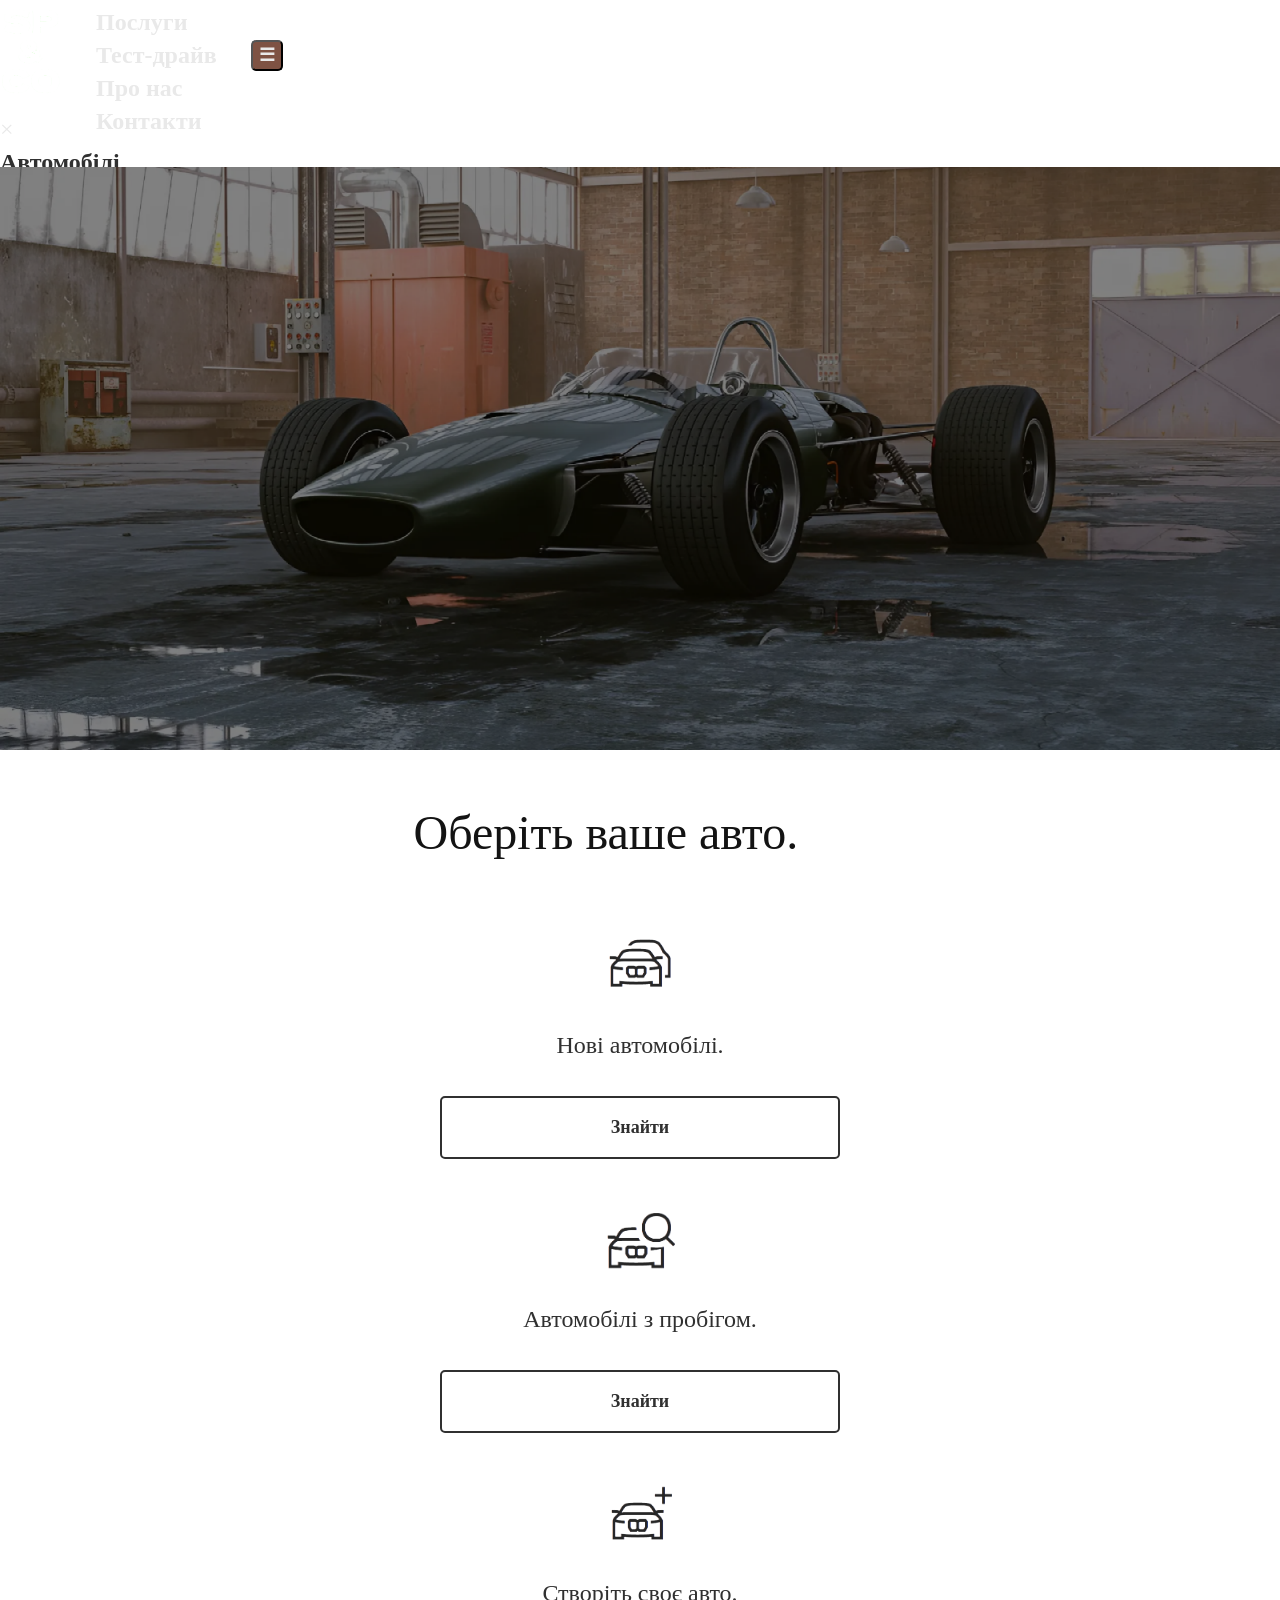
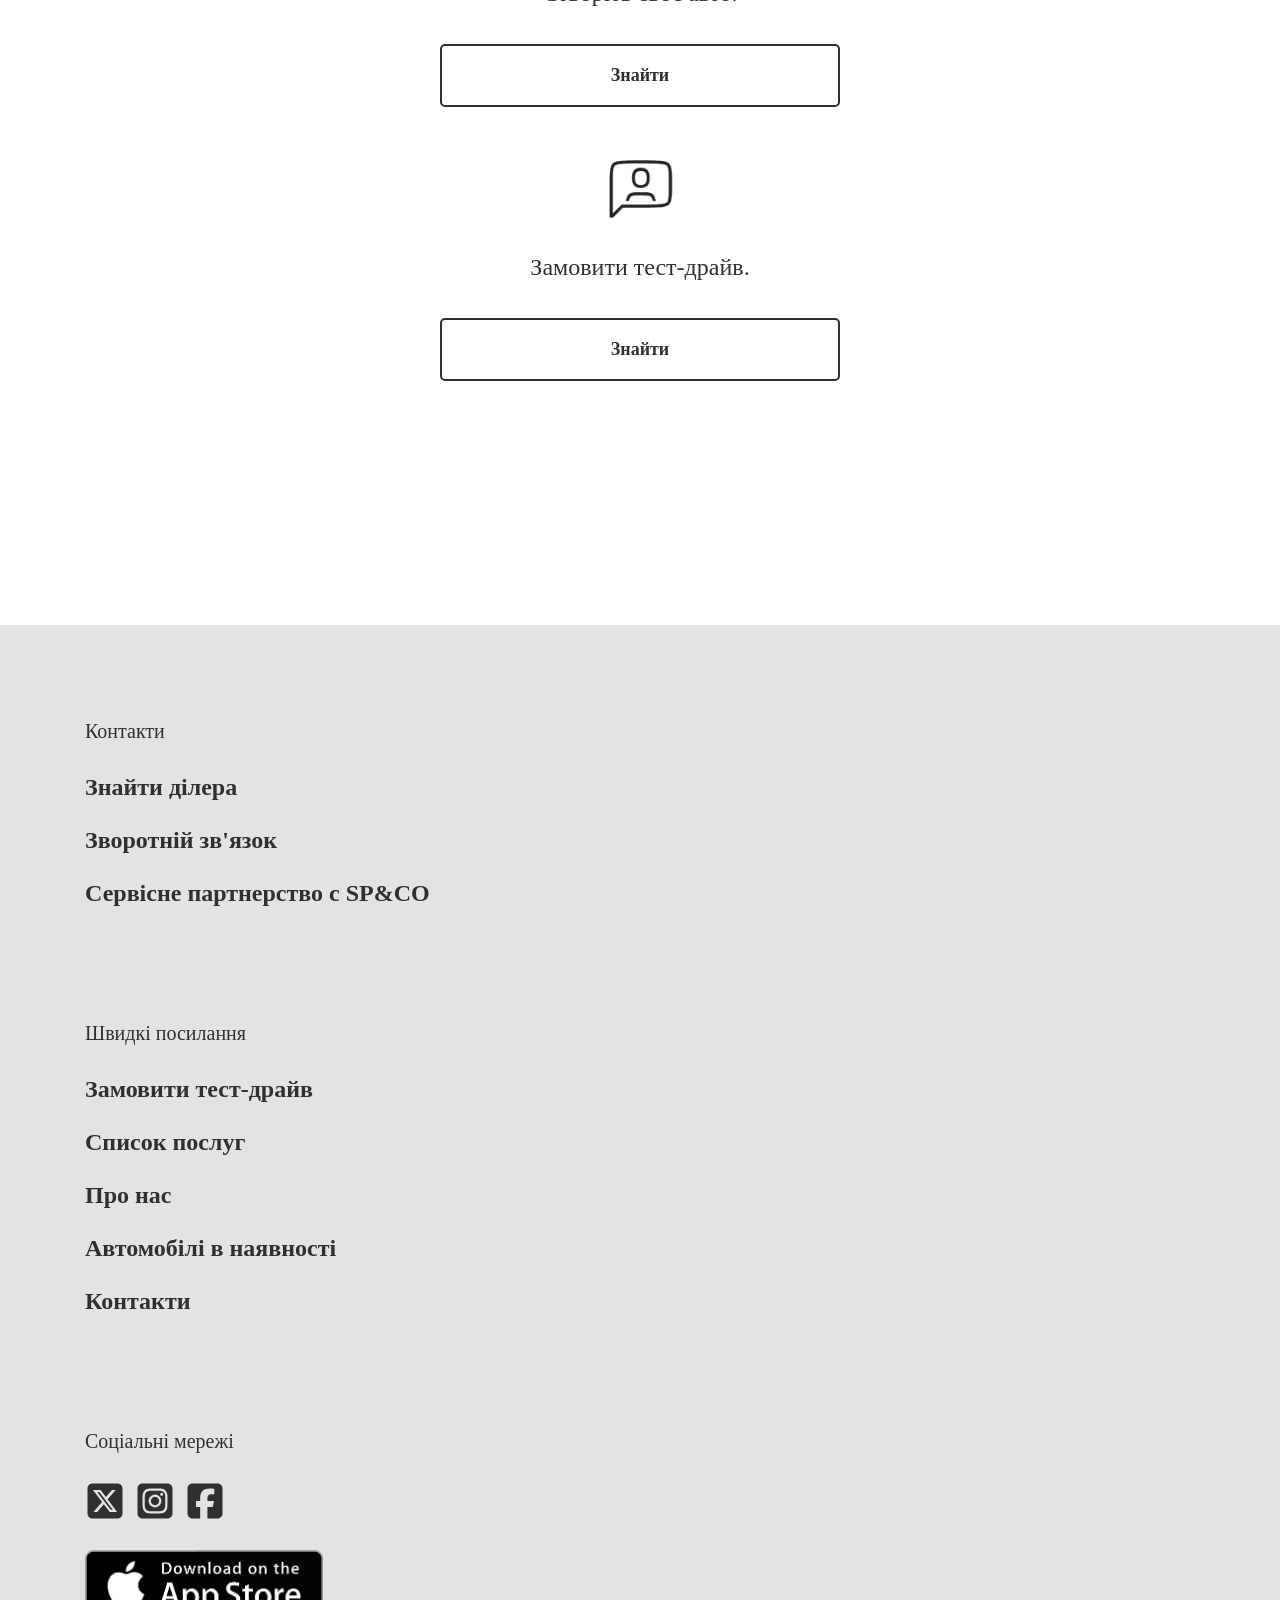
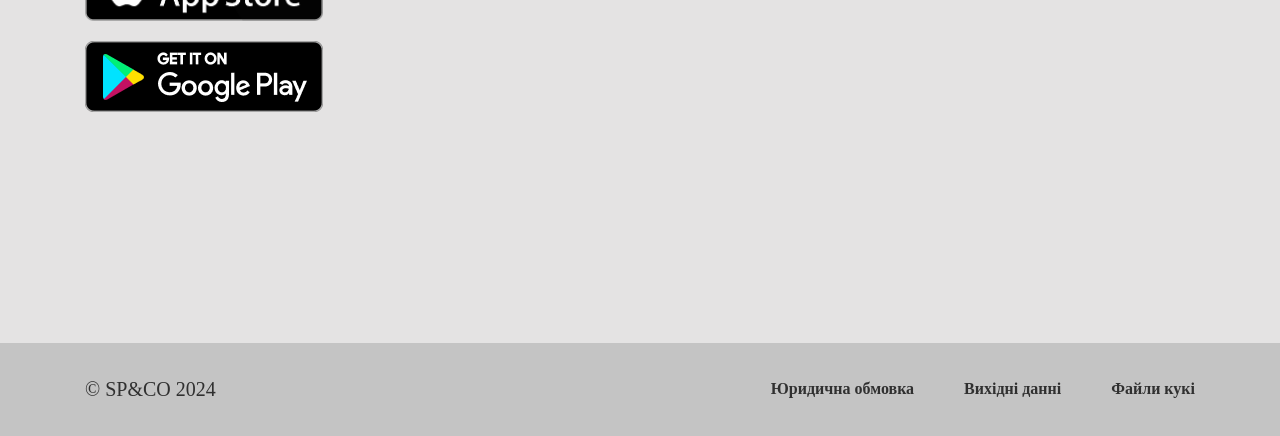
<file: index.html>
<!DOCTYPE html>
<html lang="uk">
<head>
  <meta charset="UTF-8">
  <meta name="viewport" content="width=device-width, initial-scale=1.0">
  <title>SP&CO</title>
  <link rel="stylesheet" href="scss/style.css">
  <link rel="stylesheet" href="scss/index.css">
  <link rel="stylesheet" href="scss/header.css">
  <link rel="stylesheet" href="scss/footer.css">
  <script src="js/modalWindow.js"></script>
</head>
<body>
<header class="header">
  <div class="header__list">
    <a href="http://localhost:63342/sp&co-website/index.html?_ijt=hcjg5e6s2tkf950otnafm5t503&_ij_reload=RELOAD_ON_SAVE">
      <img class="header__list-logo" src="img/white%20logo.png" alt="white%20logo.png">
    </a>
    <nav class="header__list-nav">
      <a class="header__list-item" href="auto.html">Автомобілі</a>
      <a class="header__list-item" href="services.html">Послуги</a>
      <a class="header__list-item" href="test-drive.html">Тест-драйв</a>
      <a class="header__list-item" href="about.html">Про нас</a>
      <a class="header__list-item" href="contacts.html">Контакти</a>
    </nav>
    <button class="header__list-menu" onclick="toggleMenu()">&#9776;</button>
  </div>
</header>
<div id="modal" class="header__modal">
  <div class="header__modal-content"><span class="header__modal-close" onclick="toggleMenu()">&times;</span>
    <a class="header__list-item" style="color: rgb(48, 48, 48);" href="auto.html">Автомобілі</a>
    <a class="header__list-item" style="color: rgb(48, 48, 48);" href="services.html">Послуги</a>
    <a class="header__list-item" style="color: rgb(48, 48, 48);" href="test-drive.html">Тест-драйв</a>
    <a class="header__list-item" style="color: rgb(48, 48, 48);" href="about.html">Про нас</a>
    <a class="header__list-item" style="color: rgb(48, 48, 48);" href="contacts.html">Контакти</a>
  </div>
</div>

<div class="index">
  <div class="index__banner">
    <img src="img/banner.png" alt="banner.png">
    <div class="index__banner-text">
      <div class="index__banner-text_header">
        ВПЕВНЕНІСТЬ У КОЖНОМУ КІЛОМЕТРІ.
      </div>
      <div class="index__banner-text_description">
        Дизельні гоночні автомобілі за спеціальною ціною від 2 965 000 грн.*
      </div>
      <a class="index__banner-text_button" href="/">
        <div class="index__banner-text_button-text">
          Дізнатися більше
        </div>
      </a>
    </div>
  </div>
  <div class="index__autoLinks">
    <div class="index__autoLinks-header">
      Оберіть ваше авто.
    </div>
    <div class="index__autoLinks-list">
      <div class="index__autoLinks-card">
        <div class="index__autoLinks-card_img">
          <img src="img/auto1.png" alt="auto1.png">
        </div>
        <div class="index__autoLinks-card_header">
          Нові автомобілі.
        </div>
        <a class="index__autoLinks-card_button" href="auto.html">
          <div class="index__autoLinks-card_button-text">
            Знайти
          </div>
        </a>
      </div>
      <div class="index__autoLinks-card">
        <div class="index__autoLinks-card_img">
          <img src="img/auto2.png" alt="auto2.png">
        </div>
        <div class="index__autoLinks-card_header">
          Автомобілі з пробігом.
        </div>
        <a class="index__autoLinks-card_button" href="auto.html">
          <div class="index__autoLinks-card_button-text">
            Знайти
          </div>
        </a>
      </div>
      <div class="index__autoLinks-card">
        <div class="index__autoLinks-card_img">
          <img src="img/auto3.png" alt="auto3.png">
        </div>
        <div class="index__autoLinks-card_header">
          Створіть своє авто.
        </div>
        <a class="index__autoLinks-card_button" href="auto.html">
          <div class="index__autoLinks-card_button-text">
            Знайти
          </div>
        </a>
      </div>
      <div class="index__autoLinks-card">
        <div class="index__autoLinks-card_img">
          <img src="img/auto4.png" alt="auto4.png">
        </div>
        <div class="index__autoLinks-card_header">
          Замовити тест-драйв.
        </div>
        <a class="index__autoLinks-card_button" href="test-drive.html">
          <div class="index__autoLinks-card_button-text">
            Знайти
          </div>
        </a>
      </div>
    </div>
  </div>
  <div class="index__description">
    *Обмежена пропозиція, деталі уточнюйте у менеджерів автосалону.
  </div>
</div>

<footer class="footer">
  <div class="footer__head">
    <div class="footer__head-list">
      <div class="footer__head-item">
        <div class="footer__head-item_header">
          Контакти
        </div>
        <a class="footer__head-item_link" href="contacts.html">
          Знайти ділера
        </a>
        <a class="footer__head-item_link" href="contacts.html">
          Зворотній зв'язок
        </a>
        <a class="footer__head-item_link" href="contacts.html">
          Сервісне партнерство с SP&CO
        </a>
      </div>
      <div class="footer__head-item">
        <div class="footer__head-item_header">
          Швидкі посилання
        </div>
        <a class="footer__head-item_link" href="test-drive.html">
          Замовити тест-драйв
        </a>
        <a class="footer__head-item_link" href="services.html">
          Список послуг
        </a>
        <a class="footer__head-item_link" href="about.html">
          Про нас
        </a>
        <a class="footer__head-item_link" href="auto.html">
          Автомобілі в наявності
        </a>
        <a class="footer__head-item_link" href="contacts.html">
          Контакти
        </a>
      </div>
      <div class="footer__head-item">
        <div class="footer__head-item_header">
          Соціальні мережі
        </div>
        <div class="footer__head-item_link">
          <a href="https://twitter.com/" target="_blank">
            <img class="footer__head-item_link-mini" src="img/twitter.svg" alt="twitter.svg">
          </a>
          <a href="https://instagram.com/" target="_blank">
            <img class="footer__head-item_link-mini" src="img/instagram.svg" alt="instagram.svg">
          </a>
          <a href="https://facebook.com/" target="_blank">
            <img class="footer__head-item_link-mini" src="img/facebook.svg" alt="facebook.svg">
          </a>
        </div>
        <a class="footer__head-item_link" href="http://localhost:63342/sp&co-website/index.html?_ijt=hcjg5e6s2tkf950otnafm5t503&_ij_reload=RELOAD_ON_SAVE">
          <img class="footer__head-item_link-badge" src="img/app-store.png" alt="app-store.png">
        </a>
        <a class="footer__head-item_link" href="http://localhost:63342/sp&co-website/index.html?_ijt=hcjg5e6s2tkf950otnafm5t503&_ij_reload=RELOAD_ON_SAVE">
          <img class="footer__head-item_link-badge" src="img/google-play.png" alt="google-play.png">
        </a>
      </div>
    </div>
  </div>
  <div class="footer__bot">
    <div class="footer__bot-list">
      <div class="footer__bot-list-info">
        © SP&CO 2024
      </div>
    </div>
    <div class="footer__bot-list">
      <a class="footer__bot-list-item" href="http://localhost:63342/sp&co-website/index.html?_ijt=hcjg5e6s2tkf950otnafm5t503&_ij_reload=RELOAD_ON_SAVE">
        Юридична обмовка
      </a>
      <a class="footer__bot-list-item" href="http://localhost:63342/sp&co-website/index.html?_ijt=hcjg5e6s2tkf950otnafm5t503&_ij_reload=RELOAD_ON_SAVE">
        Вихідні данні
      </a>
      <a class="footer__bot-list-item" href="http://localhost:63342/sp&co-website/index.html?_ijt=hcjg5e6s2tkf950otnafm5t503&_ij_reload=RELOAD_ON_SAVE">
        Файли кукі
      </a>
    </div>
  </div>
</footer>
</body>
</html>
</file>
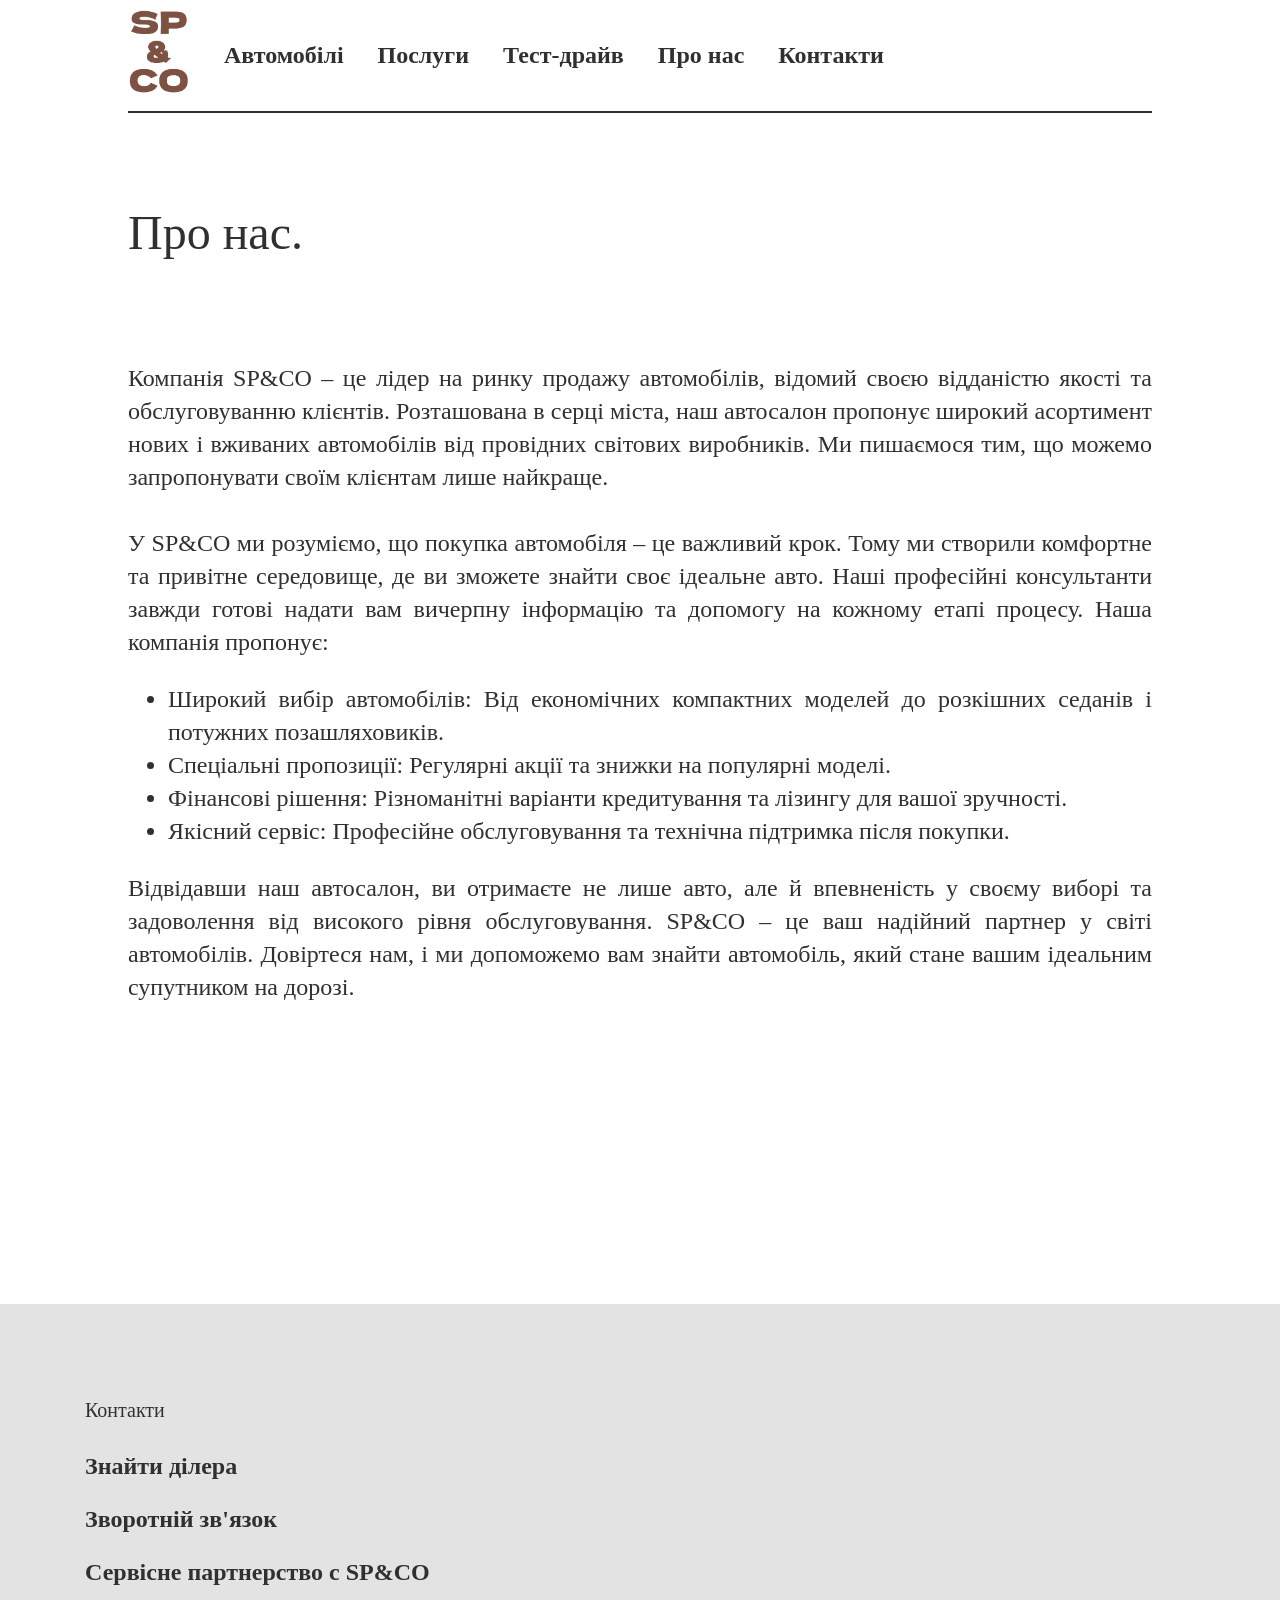
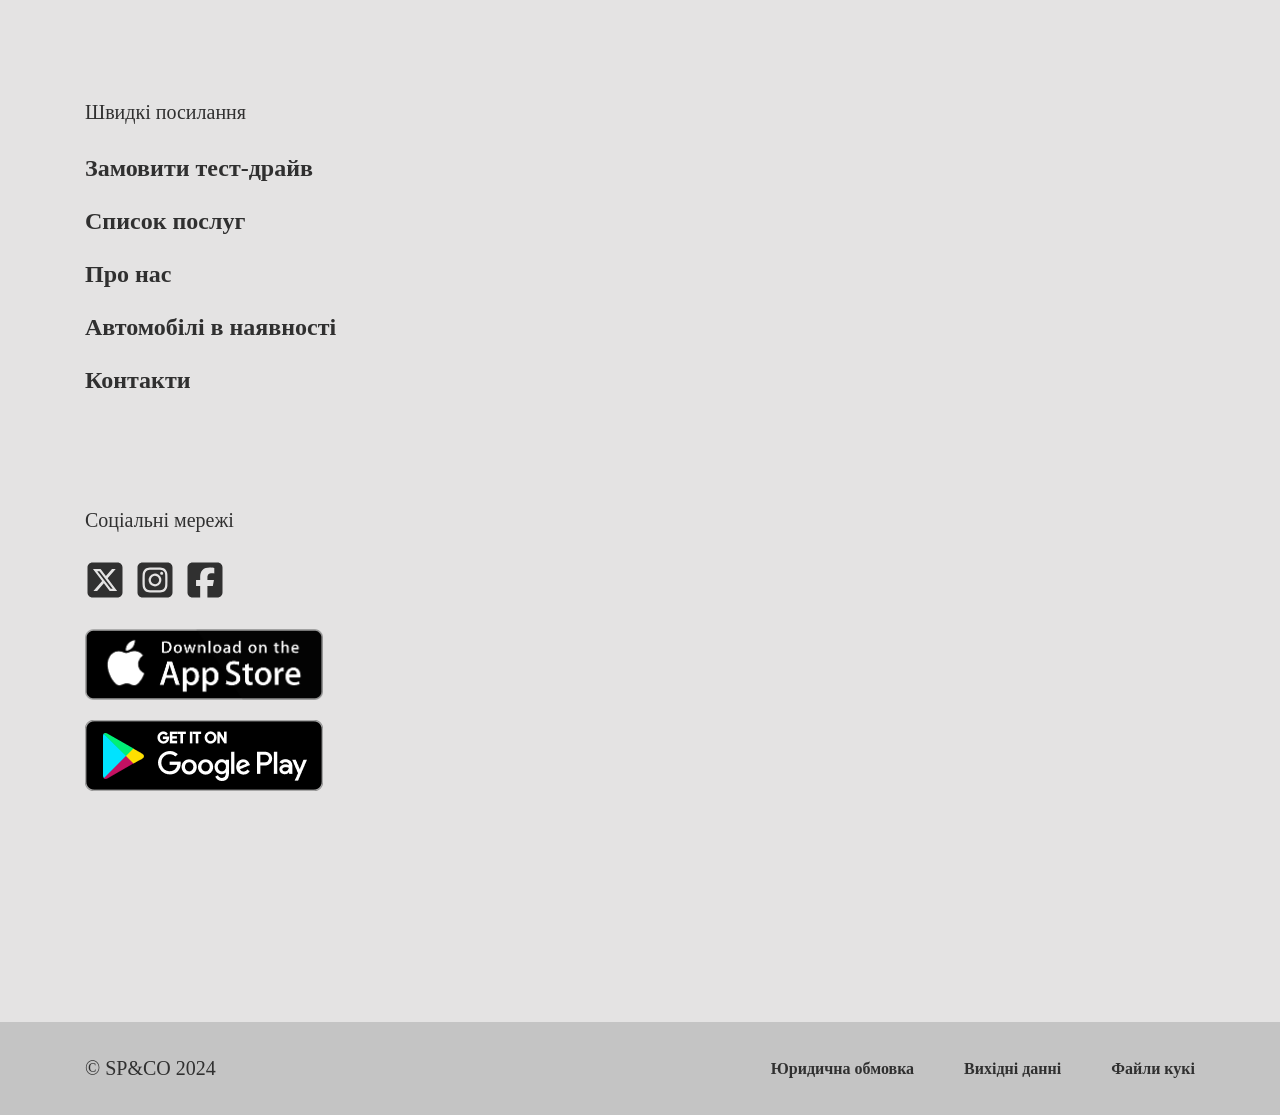
<file: about.html>
<!DOCTYPE html>
<html lang="uk">
<head>
  <meta charset="UTF-8">
  <meta name="viewport" content="width=device-width, initial-scale=1.0">
  <title>SP&CO</title>
  <link rel="stylesheet" href="scss/style.css">
  <link rel="stylesheet" href="scss/about.css">
  <link rel="stylesheet" href="scss/header-black.css">
  <link rel="stylesheet" href="scss/footer.css">
  <script src="js/modalWindow.js"></script>
</head>
<body>
<header class="header">
  <div class="header__list">
    <a href="http://localhost:63342/sp&co-website/index.html?_ijt=hcjg5e6s2tkf950otnafm5t503&_ij_reload=RELOAD_ON_SAVE">
      <img class="header__list-logo" src="img/default%20logo.png" alt="default%20logo.png">
    </a>
    <nav class="header__list-nav">
      <a class="header__list-item" href="auto.html">Автомобілі</a>
      <a class="header__list-item" href="services.html">Послуги</a>
      <a class="header__list-item" href="test-drive.html">Тест-драйв</a>
      <a class="header__list-item" href="about.html">Про нас</a>
      <a class="header__list-item" href="contacts.html">Контакти</a>
    </nav>
    <button class="header__list-menu" onclick="toggleMenu()">&#9776;</button>
  </div>
</header>
<div id="modal" class="header__modal">
  <div class="header__modal-content"><span class="header__modal-close" onclick="toggleMenu()">&times;</span>
    <a class="header__list-item" href="auto.html">Автомобілі</a>
    <a class="header__list-item" href="services.html">Послуги</a>
    <a class="header__list-item" href="test-drive.html">Тест-драйв</a>
    <a class="header__list-item" href="about.html">Про нас</a>
    <a class="header__list-item" href="contacts.html">Контакти</a>
  </div>
</div>

<div class="about">
  <div class="about__header">
    Про нас.
  </div>
  <div class="about__text">
    Компанія SP&CO – це лідер на ринку продажу автомобілів, відомий своєю відданістю якості та обслуговуванню клієнтів. Розташована в серці міста, наш автосалон пропонує широкий асортимент нових і вживаних автомобілів від провідних світових виробників. Ми пишаємося тим, що можемо запропонувати своїм клієнтам лише найкраще.

    <br><br>У SP&CO ми розуміємо, що покупка автомобіля – це важливий крок. Тому ми створили комфортне та привітне середовище, де ви зможете знайти своє ідеальне авто. Наші професійні консультанти завжди готові надати вам вичерпну інформацію та допомогу на кожному етапі процесу.

    Наша компанія пропонує:
    <ul>
      <li>Широкий вибір автомобілів: Від економічних компактних моделей до розкішних седанів і потужних позашляховиків.</li>
      <li>Спеціальні пропозиції: Регулярні акції та знижки на популярні моделі.</li>
      <li>Фінансові рішення: Різноманітні варіанти кредитування та лізингу для вашої зручності.</li>
      <li>Якісний сервіс: Професійне обслуговування та технічна підтримка після покупки.</li>
    </ul>

    Відвідавши наш автосалон, ви отримаєте не лише авто, але й впевненість у своєму виборі та задоволення від високого рівня обслуговування. SP&CO – це ваш надійний партнер у світі автомобілів. Довіртеся нам, і ми допоможемо вам знайти автомобіль, який стане вашим ідеальним супутником на дорозі.
  </div>
</div>

<footer class="footer">
  <div class="footer__head">
    <div class="footer__head-list">
      <div class="footer__head-item">
        <div class="footer__head-item_header">
          Контакти
        </div>
        <a class="footer__head-item_link" href="contacts.html">
          Знайти ділера
        </a>
        <a class="footer__head-item_link" href="contacts.html">
          Зворотній зв'язок
        </a>
        <a class="footer__head-item_link" href="contacts.html">
          Сервісне партнерство с SP&CO
        </a>
      </div>
      <div class="footer__head-item">
        <div class="footer__head-item_header">
          Швидкі посилання
        </div>
        <a class="footer__head-item_link" href="test-drive.html">
          Замовити тест-драйв
        </a>
        <a class="footer__head-item_link" href="services.html">
          Список послуг
        </a>
        <a class="footer__head-item_link" href="about.html">
          Про нас
        </a>
        <a class="footer__head-item_link" href="auto.html">
          Автомобілі в наявності
        </a>
        <a class="footer__head-item_link" href="contacts.html">
          Контакти
        </a>
      </div>
      <div class="footer__head-item">
        <div class="footer__head-item_header">
          Соціальні мережі
        </div>
        <div class="footer__head-item_link">
          <a href="https://twitter.com/" target="_blank">
            <img class="footer__head-item_link-mini" src="img/twitter.svg" alt="twitter.svg">
          </a>
          <a href="https://instagram.com/" target="_blank">
            <img class="footer__head-item_link-mini" src="img/instagram.svg" alt="instagram.svg">
          </a>
          <a href="https://facebook.com/" target="_blank">
            <img class="footer__head-item_link-mini" src="img/facebook.svg" alt="facebook.svg">
          </a>
        </div>
        <a class="footer__head-item_link"
           href="http://localhost:63342/sp&co-website/index.html?_ijt=hcjg5e6s2tkf950otnafm5t503&_ij_reload=RELOAD_ON_SAVE">
          <img class="footer__head-item_link-badge" src="img/app-store.png" alt="app-store.png">
        </a>
        <a class="footer__head-item_link"
           href="http://localhost:63342/sp&co-website/index.html?_ijt=hcjg5e6s2tkf950otnafm5t503&_ij_reload=RELOAD_ON_SAVE">
          <img class="footer__head-item_link-badge" src="img/google-play.png" alt="google-play.png">
        </a>
      </div>
    </div>
  </div>
  <div class="footer__bot">
    <div class="footer__bot-list">
      <div class="footer__bot-list-info">
        © SP&CO 2024
      </div>
    </div>
    <div class="footer__bot-list">
      <a class="footer__bot-list-item"
         href="http://localhost:63342/sp&co-website/index.html?_ijt=hcjg5e6s2tkf950otnafm5t503&_ij_reload=RELOAD_ON_SAVE">
        Юридична обмовка
      </a>
      <a class="footer__bot-list-item"
         href="http://localhost:63342/sp&co-website/index.html?_ijt=hcjg5e6s2tkf950otnafm5t503&_ij_reload=RELOAD_ON_SAVE">
        Вихідні данні
      </a>
      <a class="footer__bot-list-item"
         href="http://localhost:63342/sp&co-website/index.html?_ijt=hcjg5e6s2tkf950otnafm5t503&_ij_reload=RELOAD_ON_SAVE">
        Файли кукі
      </a>
    </div>
  </div>
</footer>
</body>
</html>
</file>
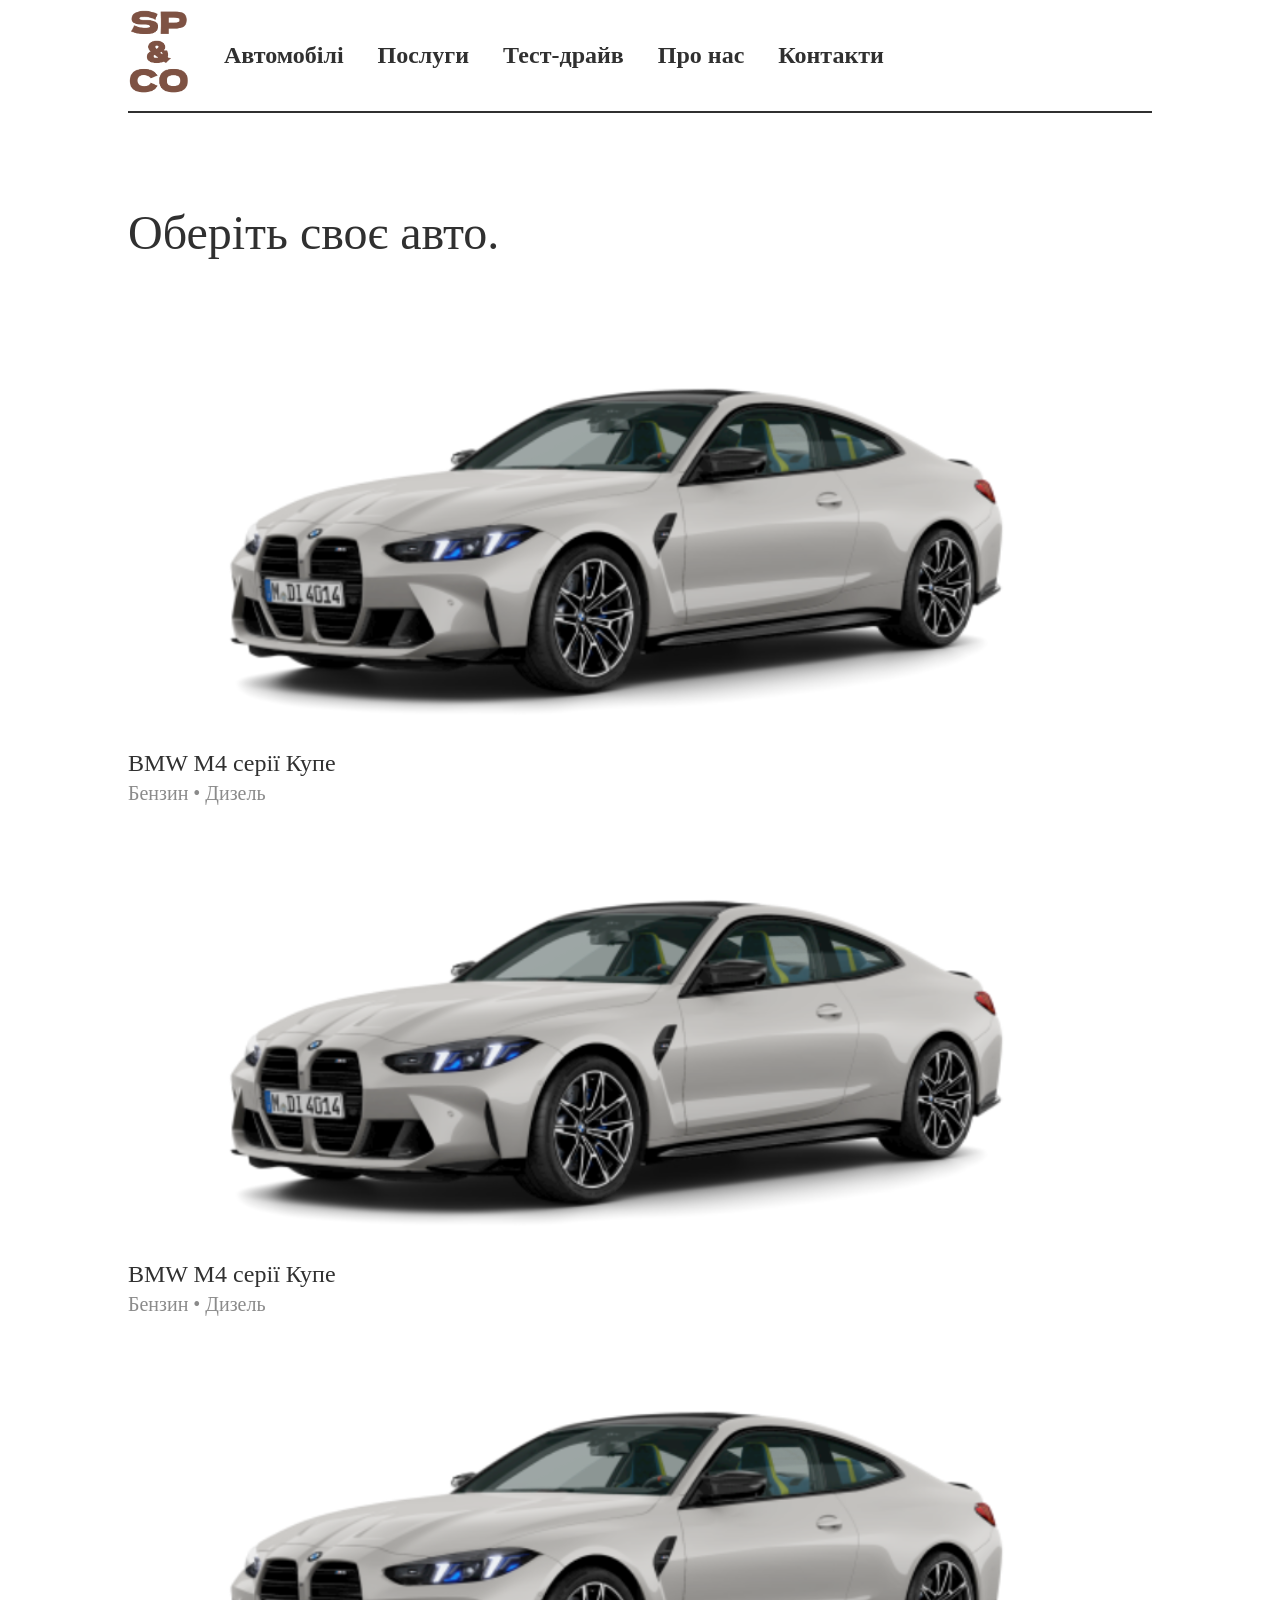
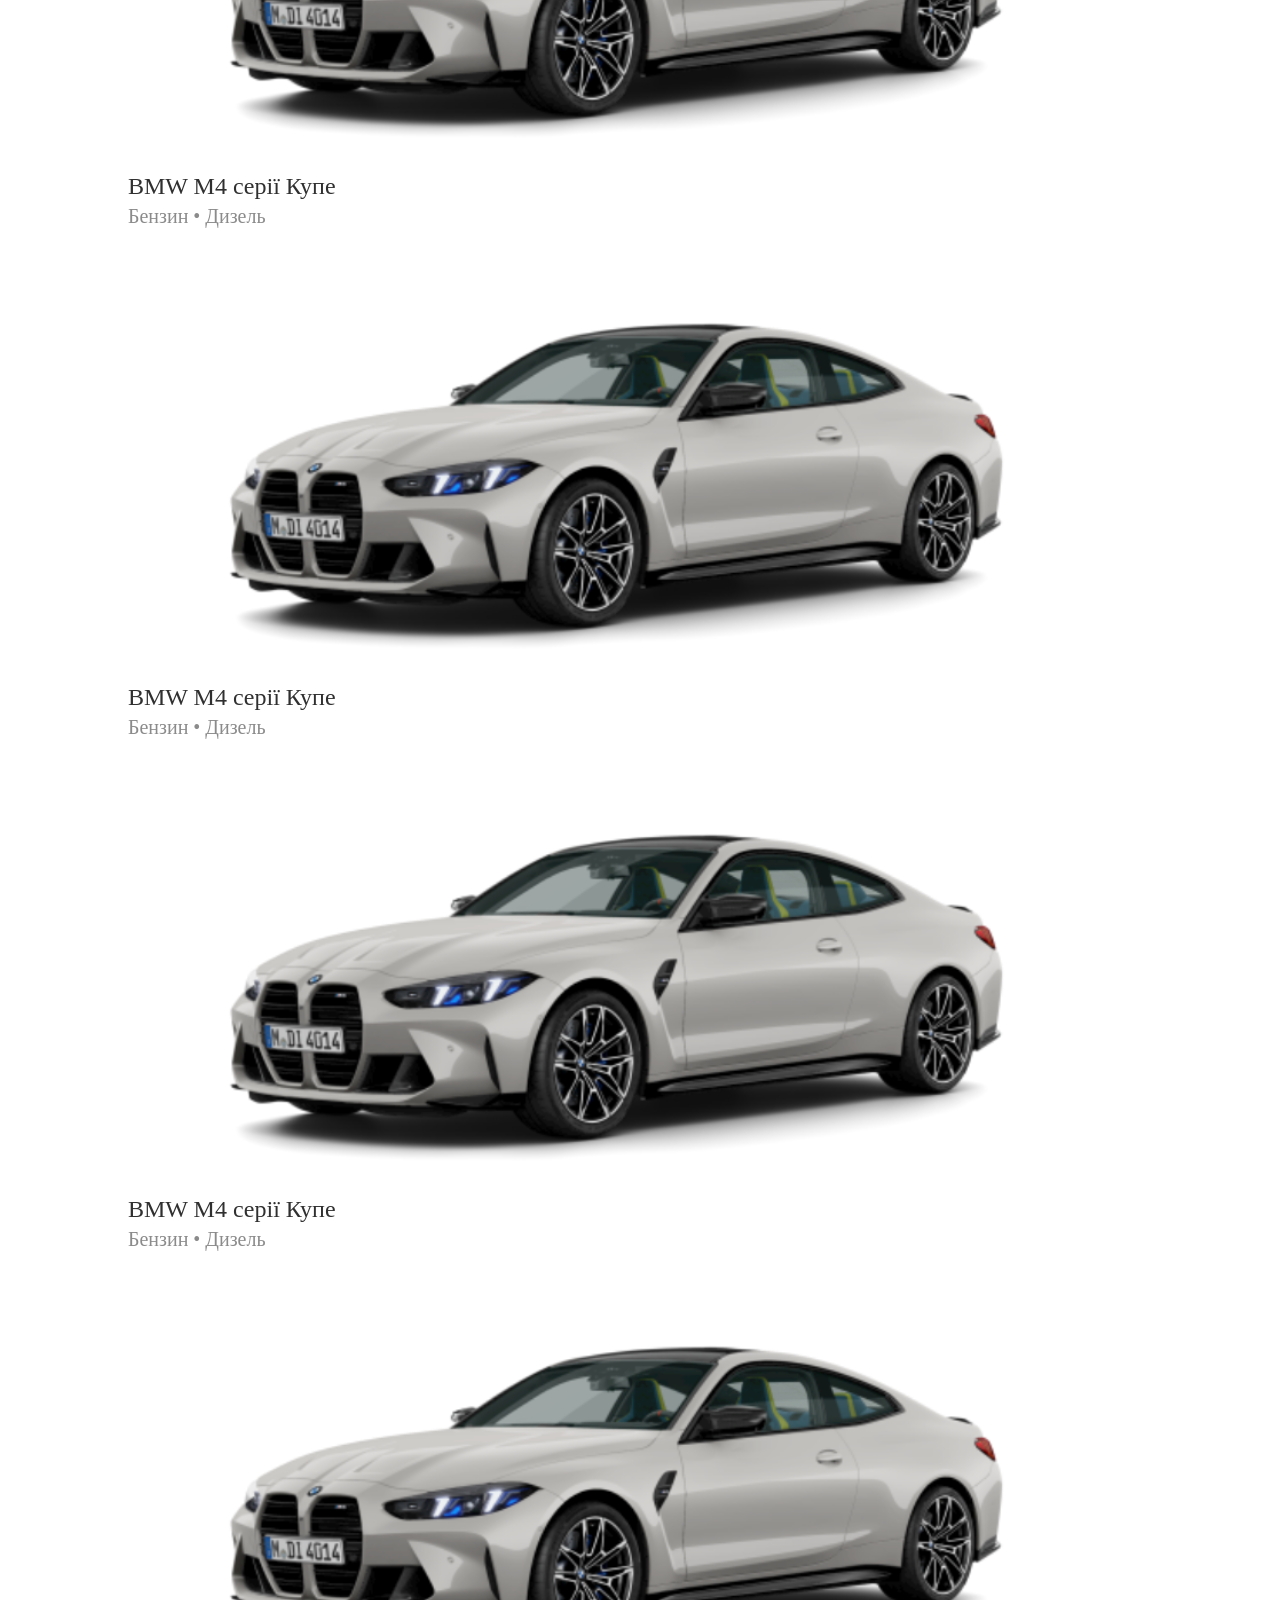
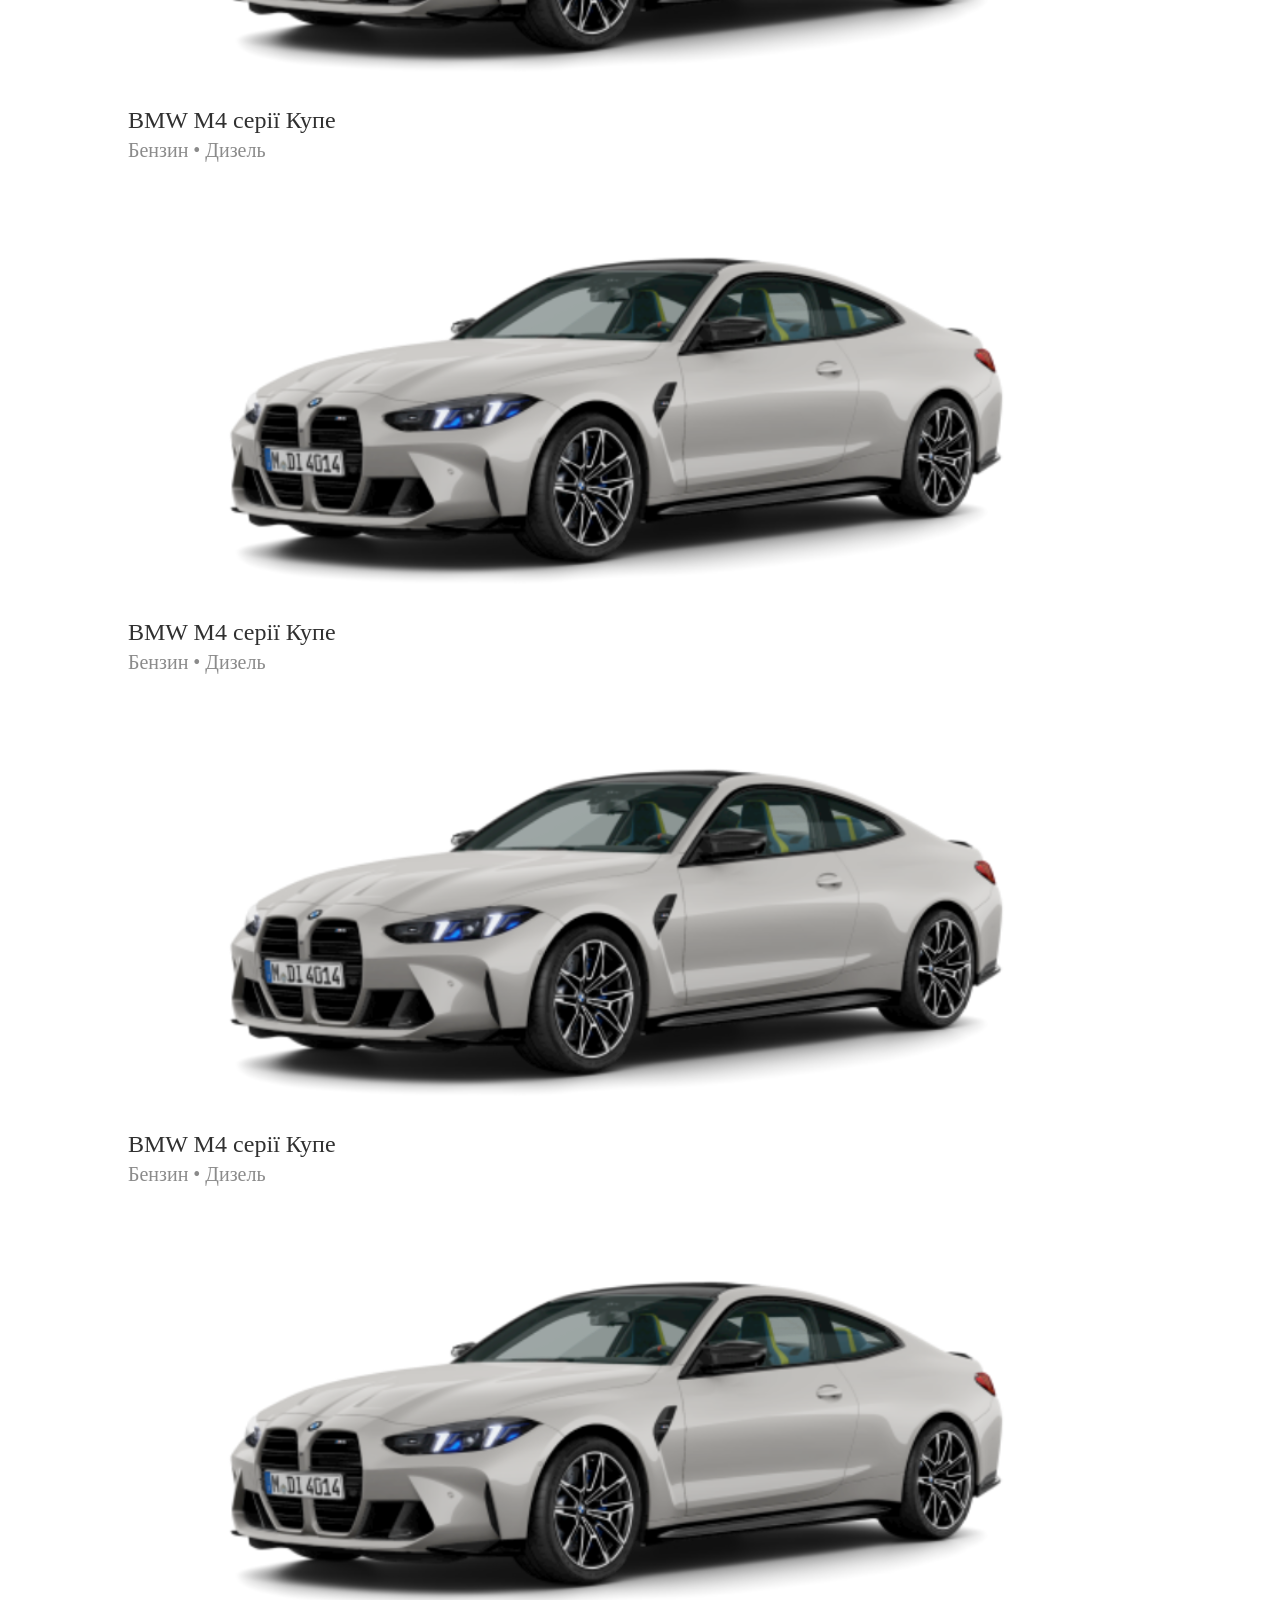
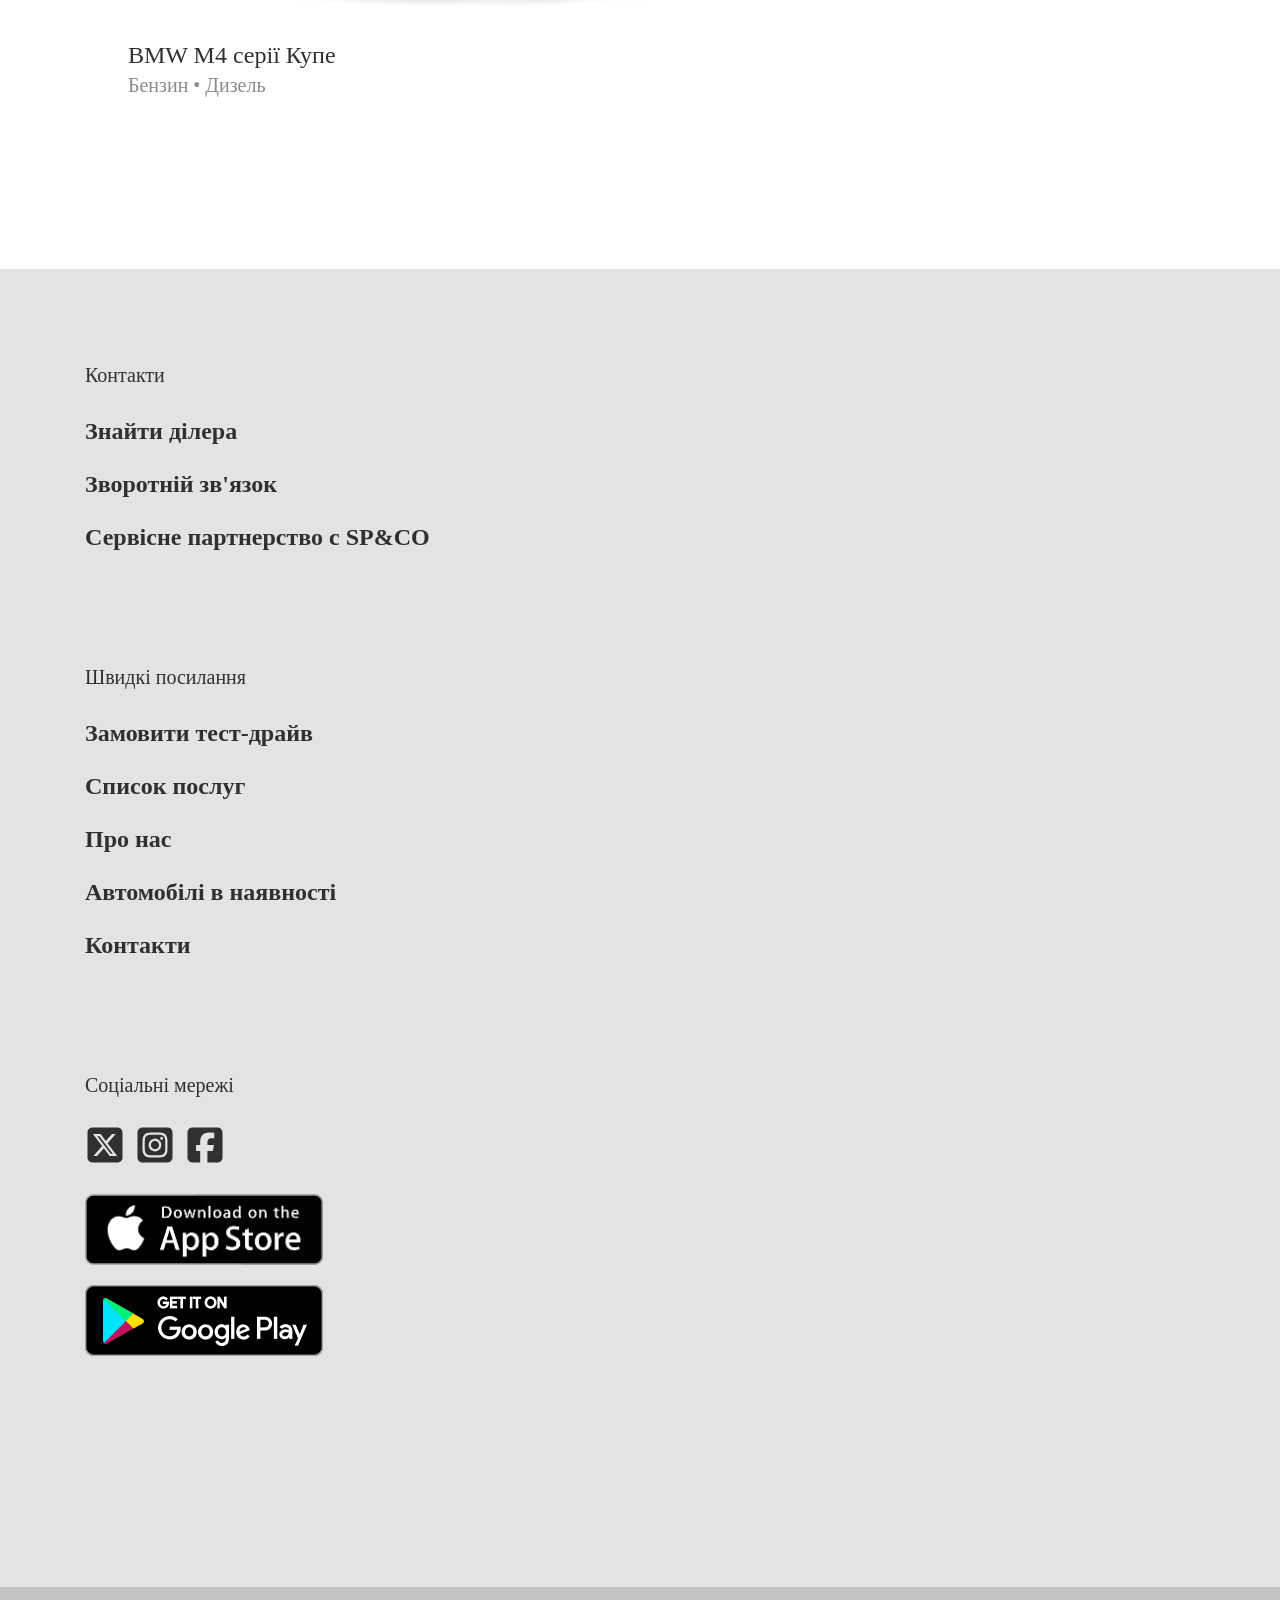
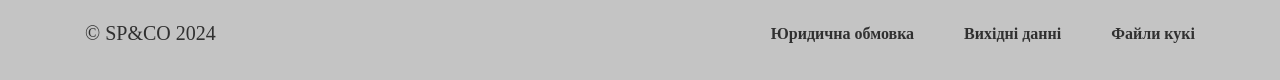
<file: auto.html>
<!DOCTYPE html>
<html lang="uk">
<head>
  <meta charset="UTF-8">
  <meta name="viewport" content="width=device-width, initial-scale=1.0">
  <title>SP&CO</title>
  <link rel="stylesheet" href="scss/style.css">
  <link rel="stylesheet" href="scss/auto.css">
  <link rel="stylesheet" href="scss/header-black.css">
  <link rel="stylesheet" href="scss/footer.css">
  <script src="js/modalWindow.js"></script>
</head>
<body>
<header class="header">
  <div class="header__list">
    <a href="http://localhost:63342/sp&co-website/index.html?_ijt=hcjg5e6s2tkf950otnafm5t503&_ij_reload=RELOAD_ON_SAVE">
      <img class="header__list-logo" src="img/default%20logo.png" alt="default%20logo.png">
    </a>
    <nav class="header__list-nav">
      <a class="header__list-item" href="auto.html">Автомобілі</a>
      <a class="header__list-item" href="services.html">Послуги</a>
      <a class="header__list-item" href="test-drive.html">Тест-драйв</a>
      <a class="header__list-item" href="about.html">Про нас</a>
      <a class="header__list-item" href="contacts.html">Контакти</a>
    </nav>
    <button class="header__list-menu" onclick="toggleMenu()">&#9776;</button>
  </div>
</header>
<div id="modal" class="header__modal">
  <div class="header__modal-content"><span class="header__modal-close" onclick="toggleMenu()">&times;</span>
    <a class="header__list-item" href="auto.html">Автомобілі</a>
    <a class="header__list-item" href="services.html">Послуги</a>
    <a class="header__list-item" href="test-drive.html">Тест-драйв</a>
    <a class="header__list-item" href="about.html">Про нас</a>
    <a class="header__list-item" href="contacts.html">Контакти</a>
  </div>
</div>

<div class="auto">
  <div class="auto__header">
    Оберіть своє авто.
  </div>
  <div class="auto__list">
    <div class="auto__list-item">
      <div class="auto__list-item_img">
        <img src="img/cosySec.png" alt="bmw.png">
      </div>
      <div class="auto__list-item_name">
        BMW M4 серії Купе
      </div>
      <div class="auto__list-item_description">
        Бензин • Дизель
      </div>
    </div>
    <div class="auto__list-item">
      <div class="auto__list-item_img">
        <img src="img/cosySec.png" alt="bmw.png">
      </div>
      <div class="auto__list-item_name">
        BMW M4 серії Купе
      </div>
      <div class="auto__list-item_description">
        Бензин • Дизель
      </div>
    </div>
    <div class="auto__list-item">
      <div class="auto__list-item_img">
        <img src="img/cosySec.png" alt="bmw.png">
      </div>
      <div class="auto__list-item_name">
        BMW M4 серії Купе
      </div>
      <div class="auto__list-item_description">
        Бензин • Дизель
      </div>
    </div>
  </div>
  <div class="auto__list">
    <div class="auto__list-item">
      <div class="auto__list-item_img">
        <img src="img/cosySec.png" alt="bmw.png">
      </div>
      <div class="auto__list-item_name">
        BMW M4 серії Купе
      </div>
      <div class="auto__list-item_description">
        Бензин • Дизель
      </div>
    </div>
    <div class="auto__list-item">
      <div class="auto__list-item_img">
        <img src="img/cosySec.png" alt="bmw.png">
      </div>
      <div class="auto__list-item_name">
        BMW M4 серії Купе
      </div>
      <div class="auto__list-item_description">
        Бензин • Дизель
      </div>
    </div>
    <div class="auto__list-item">
      <div class="auto__list-item_img">
        <img src="img/cosySec.png" alt="bmw.png">
      </div>
      <div class="auto__list-item_name">
        BMW M4 серії Купе
      </div>
      <div class="auto__list-item_description">
        Бензин • Дизель
      </div>
    </div>
  </div>
  <div class="auto__list" style="margin: 0 0 13px">
    <div class="auto__list-item">
      <div class="auto__list-item_img">
        <img src="img/cosySec.png" alt="bmw.png">
      </div>
      <div class="auto__list-item_name">
        BMW M4 серії Купе
      </div>
      <div class="auto__list-item_description">
        Бензин • Дизель
      </div>
    </div>
    <div class="auto__list-item">
      <div class="auto__list-item_img">
        <img src="img/cosySec.png" alt="bmw.png">
      </div>
      <div class="auto__list-item_name">
        BMW M4 серії Купе
      </div>
      <div class="auto__list-item_description">
        Бензин • Дизель
      </div>
    </div>
    <div class="auto__list-item">
      <div class="auto__list-item_img">
        <img src="img/cosySec.png" alt="bmw.png">
      </div>
      <div class="auto__list-item_name">
        BMW M4 серії Купе
      </div>
      <div class="auto__list-item_description">
        Бензин • Дизель
      </div>
    </div>
  </div>
</div>

<footer class="footer">
  <div class="footer__head">
    <div class="footer__head-list">
      <div class="footer__head-item">
        <div class="footer__head-item_header">
          Контакти
        </div>
        <a class="footer__head-item_link" href="contacts.html">
          Знайти ділера
        </a>
        <a class="footer__head-item_link" href="contacts.html">
          Зворотній зв'язок
        </a>
        <a class="footer__head-item_link" href="contacts.html">
          Сервісне партнерство с SP&CO
        </a>
      </div>
      <div class="footer__head-item">
        <div class="footer__head-item_header">
          Швидкі посилання
        </div>
        <a class="footer__head-item_link" href="test-drive.html">
          Замовити тест-драйв
        </a>
        <a class="footer__head-item_link" href="services.html">
          Список послуг
        </a>
        <a class="footer__head-item_link" href="about.html">
          Про нас
        </a>
        <a class="footer__head-item_link" href="auto.html">
          Автомобілі в наявності
        </a>
        <a class="footer__head-item_link" href="contacts.html">
          Контакти
        </a>
      </div>
      <div class="footer__head-item">
        <div class="footer__head-item_header">
          Соціальні мережі
        </div>
        <div class="footer__head-item_link">
          <a href="https://twitter.com/" target="_blank">
            <img class="footer__head-item_link-mini" src="img/twitter.svg" alt="twitter.svg">
          </a>
          <a href="https://instagram.com/" target="_blank">
            <img class="footer__head-item_link-mini" src="img/instagram.svg" alt="instagram.svg">
          </a>
          <a href="https://facebook.com/" target="_blank">
            <img class="footer__head-item_link-mini" src="img/facebook.svg" alt="facebook.svg">
          </a>
        </div>
        <a class="footer__head-item_link" href="http://localhost:63342/sp&co-website/index.html?_ijt=hcjg5e6s2tkf950otnafm5t503&_ij_reload=RELOAD_ON_SAVE">
          <img class="footer__head-item_link-badge" src="img/app-store.png" alt="app-store.png">
        </a>
        <a class="footer__head-item_link" href="http://localhost:63342/sp&co-website/index.html?_ijt=hcjg5e6s2tkf950otnafm5t503&_ij_reload=RELOAD_ON_SAVE">
          <img class="footer__head-item_link-badge" src="img/google-play.png" alt="google-play.png">
        </a>
      </div>
    </div>
  </div>
  <div class="footer__bot">
    <div class="footer__bot-list">
      <div class="footer__bot-list-info">
        © SP&CO 2024
      </div>
    </div>
    <div class="footer__bot-list">
      <a class="footer__bot-list-item" href="http://localhost:63342/sp&co-website/index.html?_ijt=hcjg5e6s2tkf950otnafm5t503&_ij_reload=RELOAD_ON_SAVE">
        Юридична обмовка
      </a>
      <a class="footer__bot-list-item" href="http://localhost:63342/sp&co-website/index.html?_ijt=hcjg5e6s2tkf950otnafm5t503&_ij_reload=RELOAD_ON_SAVE">
        Вихідні данні
      </a>
      <a class="footer__bot-list-item" href="http://localhost:63342/sp&co-website/index.html?_ijt=hcjg5e6s2tkf950otnafm5t503&_ij_reload=RELOAD_ON_SAVE">
        Файли кукі
      </a>
    </div>
  </div>
</footer>
</body>
</html>
</file>
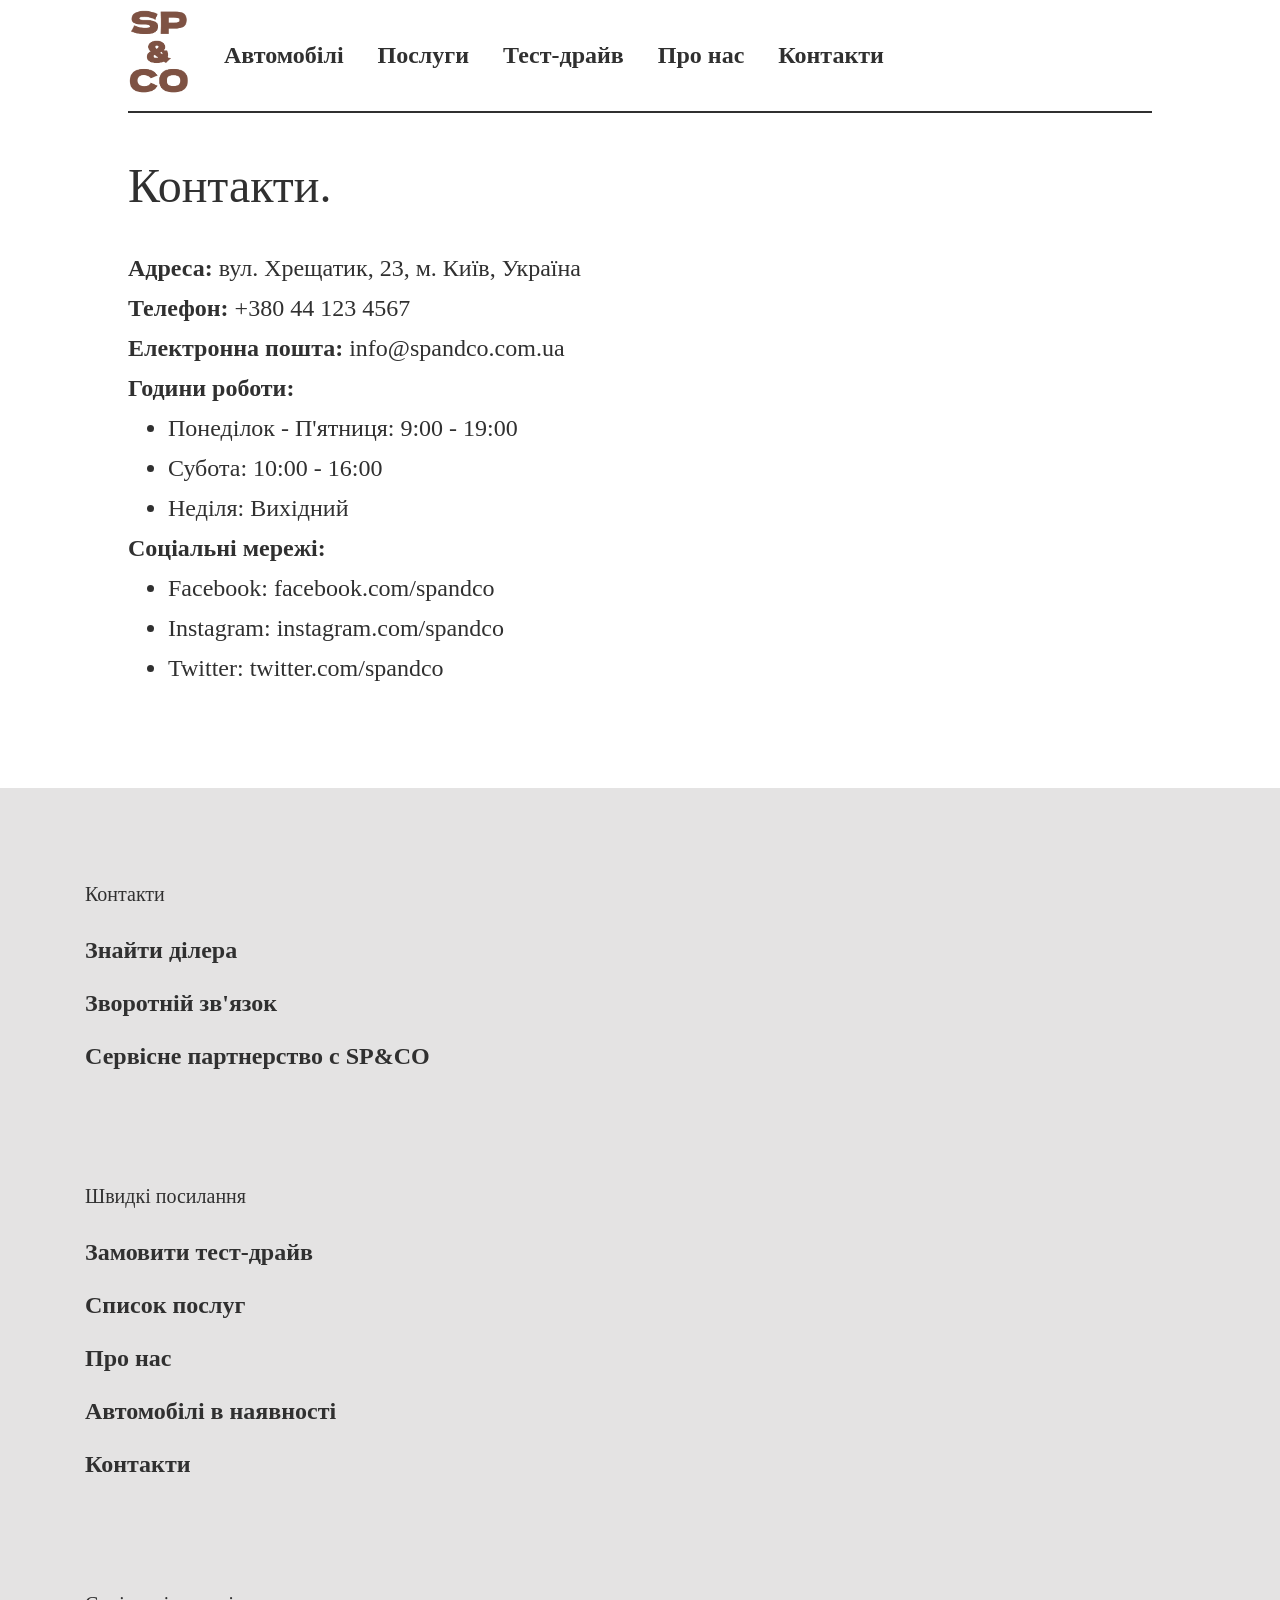
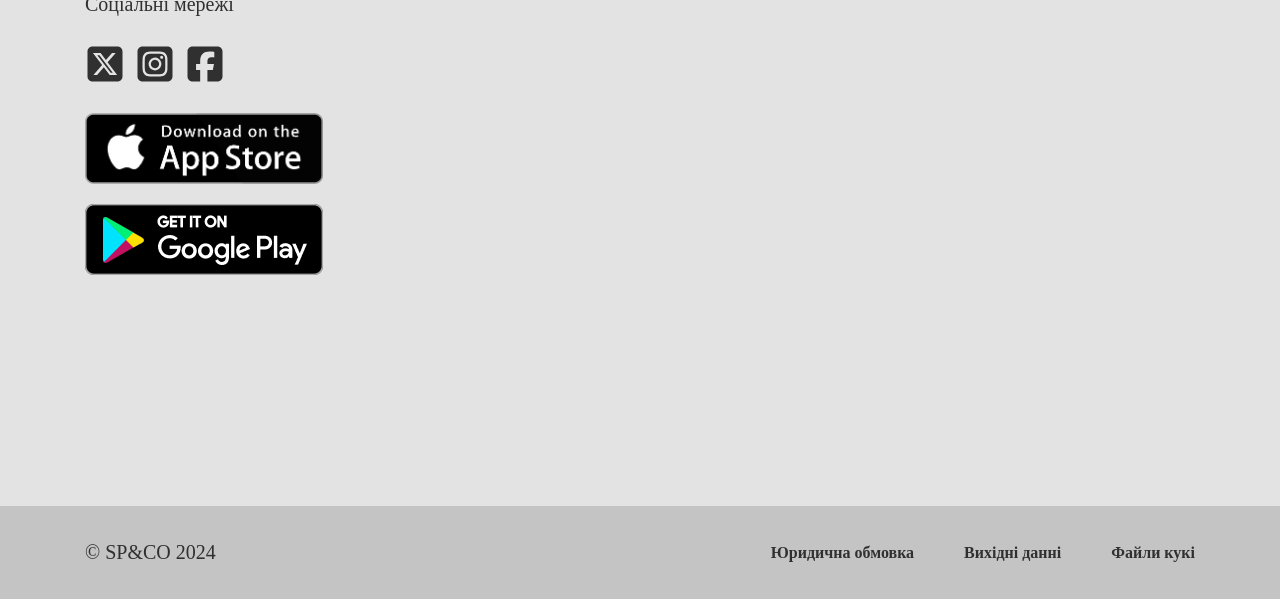
<file: contacts.html>
<!DOCTYPE html>
<html lang="uk">
<head>
  <meta charset="UTF-8">
  <meta name="viewport" content="width=device-width, initial-scale=1.0">
  <title>SP&CO</title>
  <link rel="stylesheet" href="scss/style.css">
  <link rel="stylesheet" href="scss/contacts.css">
  <link rel="stylesheet" href="scss/header-black.css">
  <link rel="stylesheet" href="scss/footer.css">
  <script src="js/modalWindow.js"></script>
</head>
<body>
<header class="header">
  <div class="header__list">
    <a href="http://localhost:63342/sp&co-website/index.html?_ijt=hcjg5e6s2tkf950otnafm5t503&_ij_reload=RELOAD_ON_SAVE">
      <img class="header__list-logo" src="img/default%20logo.png" alt="default%20logo.png">
    </a>
    <nav class="header__list-nav">
      <a class="header__list-item" href="auto.html">Автомобілі</a>
      <a class="header__list-item" href="services.html">Послуги</a>
      <a class="header__list-item" href="test-drive.html">Тест-драйв</a>
      <a class="header__list-item" href="about.html">Про нас</a>
      <a class="header__list-item" href="contacts.html">Контакти</a>
    </nav>
    <button class="header__list-menu" onclick="toggleMenu()">&#9776;</button>
  </div>
</header>
<div id="modal" class="header__modal">
  <div class="header__modal-content"><span class="header__modal-close" onclick="toggleMenu()">&times;</span>
    <a class="header__list-item" href="auto.html">Автомобілі</a>
    <a class="header__list-item" href="services.html">Послуги</a>
    <a class="header__list-item" href="test-drive.html">Тест-драйв</a>
    <a class="header__list-item" href="about.html">Про нас</a>
    <a class="header__list-item" href="contacts.html">Контакти</a>
  </div>
</div>

<div class="contacts">
  <div class="contacts__header">
    Контакти.
  </div>
  <div class="contacts__text">
    <b>Адреса:</b> вул. Хрещатик, 23, м. Київ, Україна<br>
    <b>Телефон:</b> +380 44 123 4567<br>
    <b>Електронна пошта:</b> info@spandco.com.ua<br>
    <b>Години роботи:</b><br>
    <ul>
      <li>Понеділок - П'ятниця: 9:00 - 19:00</li>
      <li>Субота: 10:00 - 16:00</li>
      <li>Неділя: Вихідний</li>
    </ul>
    <b>Соціальні мережі:</b><br>
    <ul>
      <li>Facebook: facebook.com/spandco</li>
      <li>Instagram: instagram.com/spandco</li>
      <li>Twitter: twitter.com/spandco</li>
    </ul>
  </div>
</div>

<footer class="footer">
  <div class="footer__head">
    <div class="footer__head-list">
      <div class="footer__head-item">
        <div class="footer__head-item_header">
          Контакти
        </div>
        <a class="footer__head-item_link" href="contacts.html">
          Знайти ділера
        </a>
        <a class="footer__head-item_link" href="contacts.html">
          Зворотній зв'язок
        </a>
        <a class="footer__head-item_link" href="contacts.html">
          Сервісне партнерство с SP&CO
        </a>
      </div>
      <div class="footer__head-item">
        <div class="footer__head-item_header">
          Швидкі посилання
        </div>
        <a class="footer__head-item_link" href="test-drive.html">
          Замовити тест-драйв
        </a>
        <a class="footer__head-item_link" href="services.html">
          Список послуг
        </a>
        <a class="footer__head-item_link" href="about.html">
          Про нас
        </a>
        <a class="footer__head-item_link" href="auto.html">
          Автомобілі в наявності
        </a>
        <a class="footer__head-item_link" href="contacts.html">
          Контакти
        </a>
      </div>
      <div class="footer__head-item">
        <div class="footer__head-item_header">
          Соціальні мережі
        </div>
        <div class="footer__head-item_link">
          <a href="https://twitter.com/" target="_blank">
            <img class="footer__head-item_link-mini" src="img/twitter.svg" alt="twitter.svg">
          </a>
          <a href="https://instagram.com/" target="_blank">
            <img class="footer__head-item_link-mini" src="img/instagram.svg" alt="instagram.svg">
          </a>
          <a href="https://facebook.com/" target="_blank">
            <img class="footer__head-item_link-mini" src="img/facebook.svg" alt="facebook.svg">
          </a>
        </div>
        <a class="footer__head-item_link"
           href="http://localhost:63342/sp&co-website/index.html?_ijt=hcjg5e6s2tkf950otnafm5t503&_ij_reload=RELOAD_ON_SAVE">
          <img class="footer__head-item_link-badge" src="img/app-store.png" alt="app-store.png">
        </a>
        <a class="footer__head-item_link"
           href="http://localhost:63342/sp&co-website/index.html?_ijt=hcjg5e6s2tkf950otnafm5t503&_ij_reload=RELOAD_ON_SAVE">
          <img class="footer__head-item_link-badge" src="img/google-play.png" alt="google-play.png">
        </a>
      </div>
    </div>
  </div>
  <div class="footer__bot">
    <div class="footer__bot-list">
      <div class="footer__bot-list-info">
        © SP&CO 2024
      </div>
    </div>
    <div class="footer__bot-list">
      <a class="footer__bot-list-item"
         href="http://localhost:63342/sp&co-website/index.html?_ijt=hcjg5e6s2tkf950otnafm5t503&_ij_reload=RELOAD_ON_SAVE">
        Юридична обмовка
      </a>
      <a class="footer__bot-list-item"
         href="http://localhost:63342/sp&co-website/index.html?_ijt=hcjg5e6s2tkf950otnafm5t503&_ij_reload=RELOAD_ON_SAVE">
        Вихідні данні
      </a>
      <a class="footer__bot-list-item"
         href="http://localhost:63342/sp&co-website/index.html?_ijt=hcjg5e6s2tkf950otnafm5t503&_ij_reload=RELOAD_ON_SAVE">
        Файли кукі
      </a>
    </div>
  </div>
</footer>
</body>
</html>
</file>
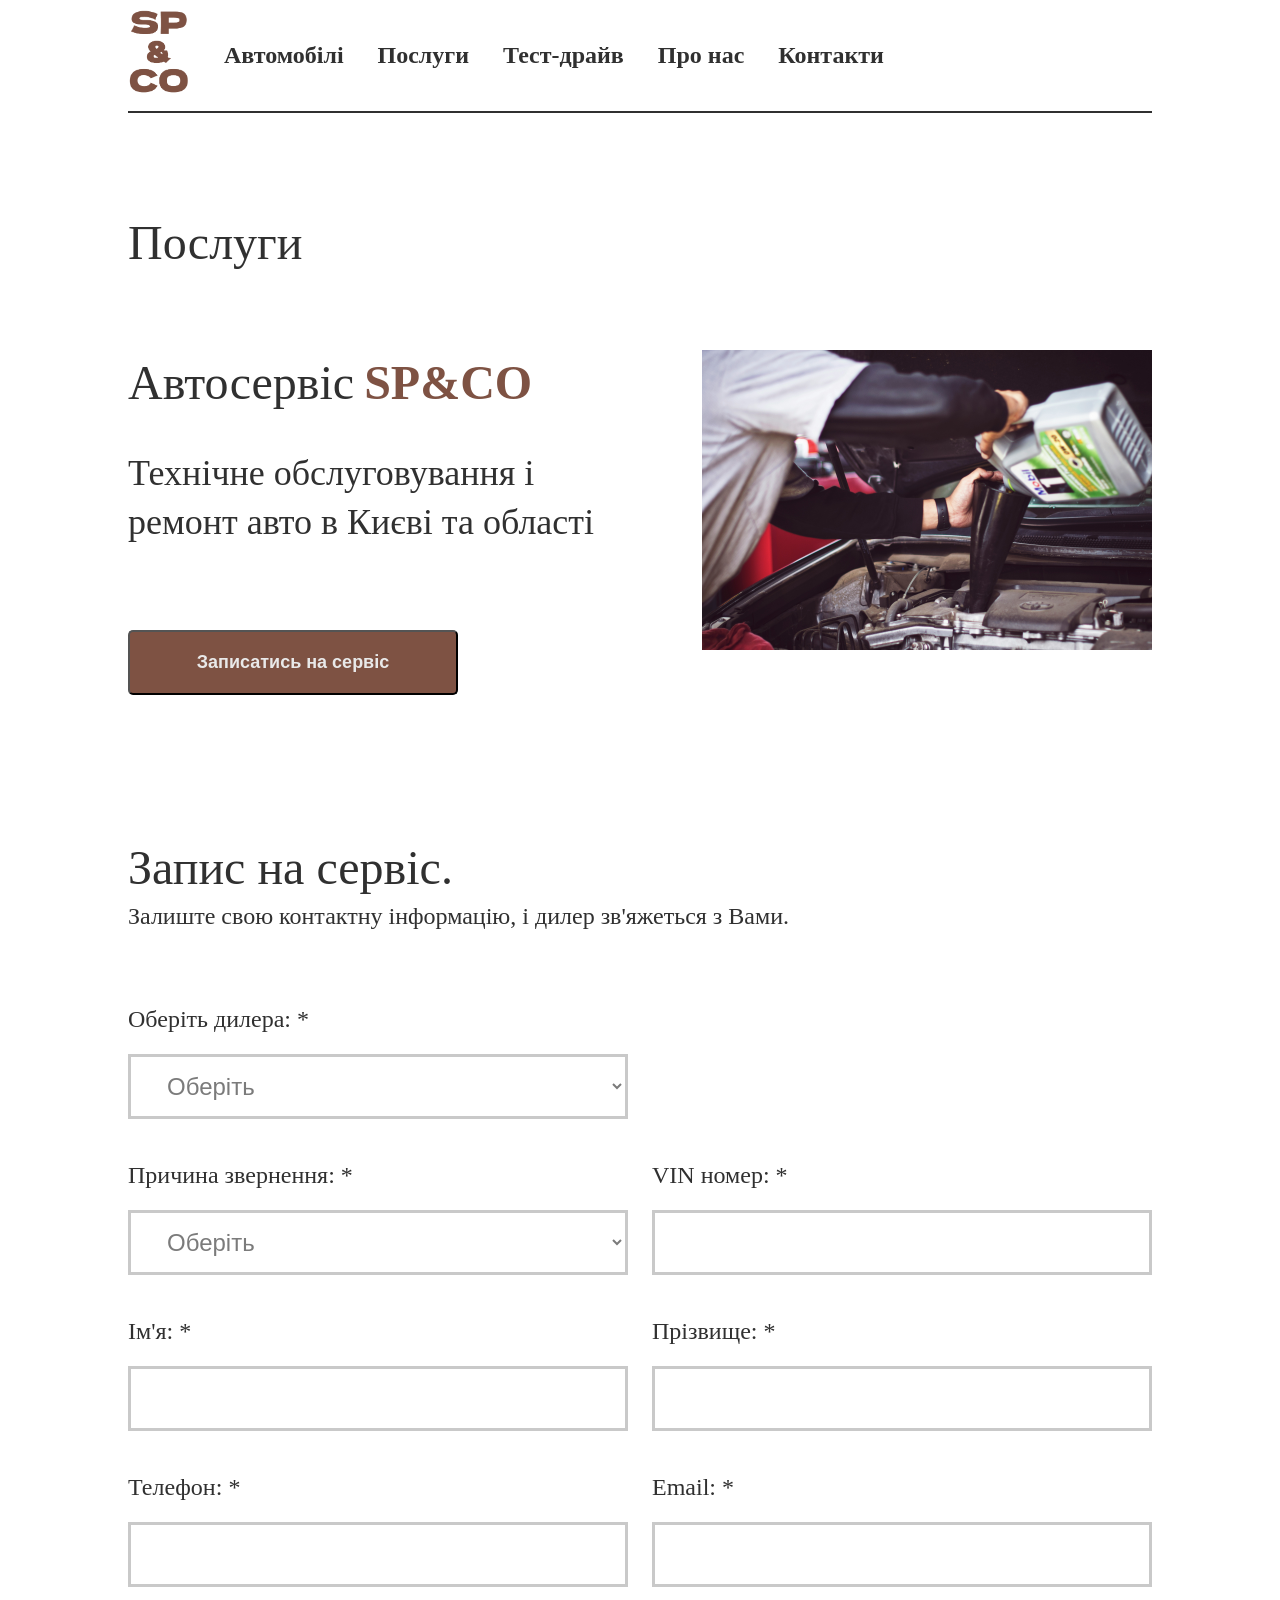
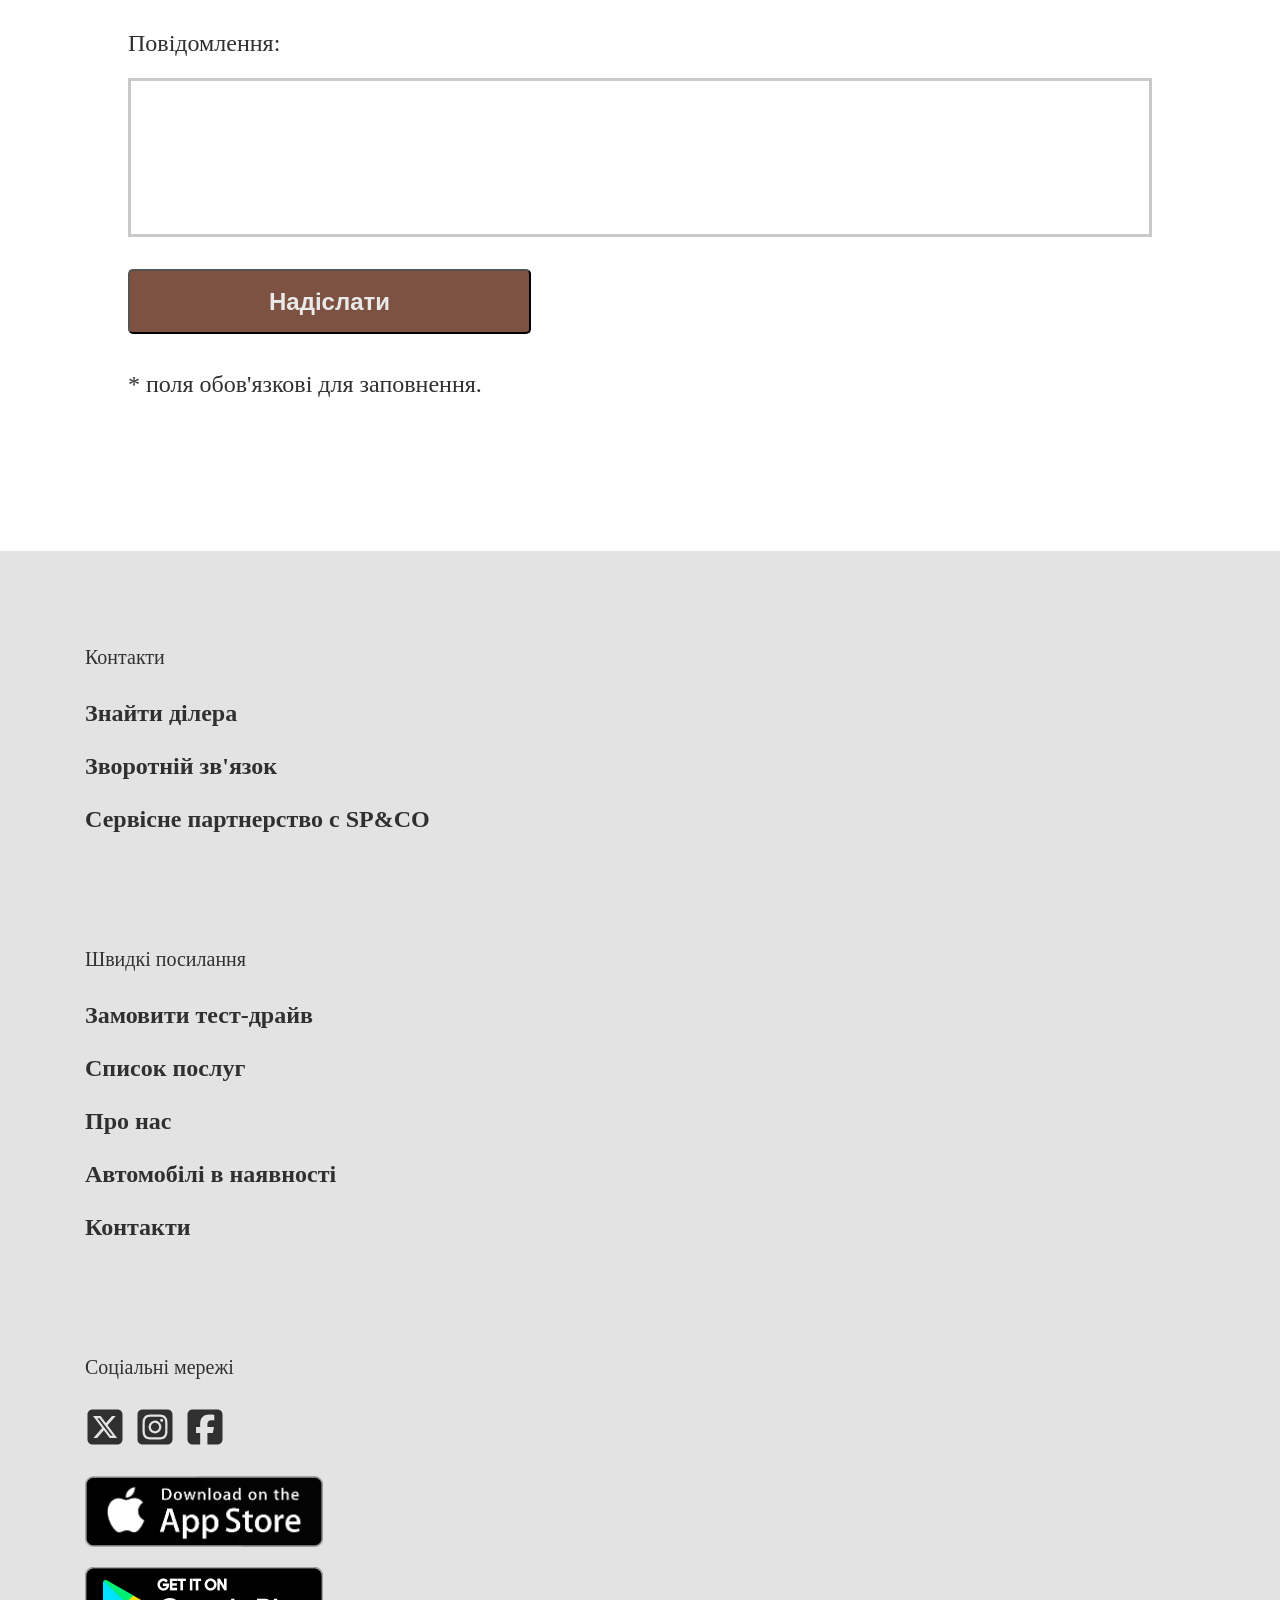
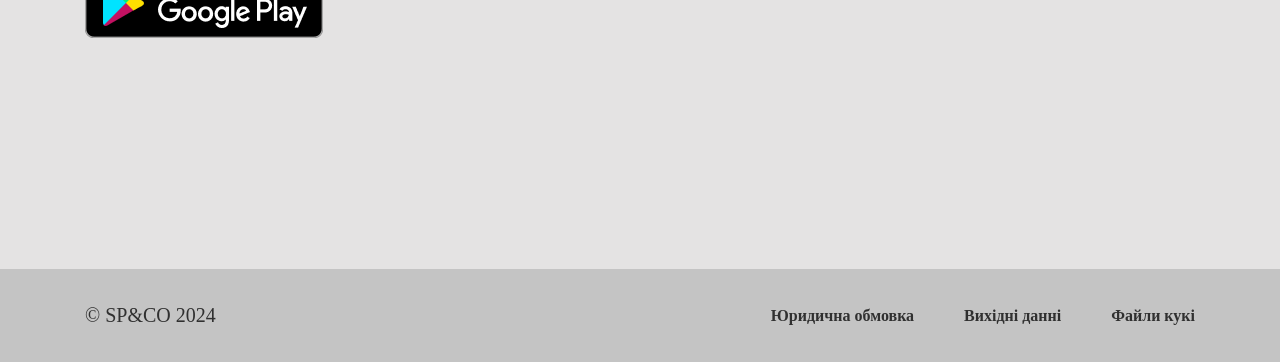
<file: services.html>
<!DOCTYPE html>
<html lang="uk">
<head>
  <meta charset="UTF-8">
  <meta name="viewport" content="width=device-width, initial-scale=1.0">
  <title>SP&CO</title>
  <link rel="stylesheet" href="scss/style.css">
  <link rel="stylesheet" href="scss/services.css">
  <link rel="stylesheet" href="scss/header-black.css">
  <link rel="stylesheet" href="scss/footer.css">
  <script src="js/modalWindow.js"></script>
</head>
<body>
<header class="header">
  <div class="header__list">
    <a href="http://localhost:63342/sp&co-website/index.html?_ijt=hcjg5e6s2tkf950otnafm5t503&_ij_reload=RELOAD_ON_SAVE">
      <img class="header__list-logo" src="img/default%20logo.png" alt="default%20logo.png">
    </a>
    <nav class="header__list-nav">
      <a class="header__list-item" href="auto.html">Автомобілі</a>
      <a class="header__list-item" href="services.html">Послуги</a>
      <a class="header__list-item" href="test-drive.html">Тест-драйв</a>
      <a class="header__list-item" href="about.html">Про нас</a>
      <a class="header__list-item" href="contacts.html">Контакти</a>
    </nav>
    <button class="header__list-menu" onclick="toggleMenu()">&#9776;</button>
  </div>
</header>
<div id="modal" class="header__modal">
  <div class="header__modal-content"><span class="header__modal-close" onclick="toggleMenu()">&times;</span>
    <a class="header__list-item" href="auto.html">Автомобілі</a>
    <a class="header__list-item" href="services.html">Послуги</a>
    <a class="header__list-item" href="test-drive.html">Тест-драйв</a>
    <a class="header__list-item" href="about.html">Про нас</a>
    <a class="header__list-item" href="contacts.html">Контакти</a>
  </div>
</div>

<div class="services">
  <div class="services__header">
    Послуги
  </div>
  <div class="services__banner">
    <div class="services__banner-item">
      <div class="services__banner-item_header">
        Автосервіс
        <div class="services__banner-item_header-another">
          SP&CO
        </div>
      </div>
      <div class="services__banner-item_description">
        Технічне обслуговування і ремонт авто в Києві та області
      </div>
      <a href="#invite">
        <button onClick="" class="services__banner-item_button">
          Записатись на сервіс
        </button>
      </a>

    </div>
    <div class="services__banner-item">
      <img src="img/banner_poslugi.jpg" alt="banner_poslugi.jpg">
    </div>
  </div>
  <div class="services__invite">
    <div id="invite" class="services__invite-header">
      Запис на сервіс.
    </div>
    <div class="services__invite-description">
      Залиште свою контактну інформацію, і дилер зв'яжеться з Вами.
    </div>
    <div class="services__invite-list">
      <div class="services__invite-list_item">
        <div class="services__invite-list_item-header">
          Оберіть дилера: *
        </div>
        <select class="services__invite-list_item-input">
          <option value="" disabled selected>Оберіть</option>
          <option value="AutoPrime">АвтоПрайм</option>
          <option value="CarPro">КарПро</option>
          <option value="AutoExpert">АвтоЕксперт</option>
          <option value="MotorTrade">МоторТрейд</option>
          <option value="AutoLife">АвтоЛайф</option>
          <option value="PremiumAuto">ПреміумАвто</option>
          <option value="ForsageAuto">ФорсажАвто</option>
        </select>
      </div>
    </div>
    <div class="services__invite-list">
      <div class="services__invite-list_item">
        <div class="services__invite-list_item-header">
          Причина звернення: *
        </div>
        <select class="services__invite-list_item-input">
          <option value="" disabled selected>Оберіть</option>
          <option value="service1">Регулярне технічне обслуговування автомобіля</option>
          <option value="service2">Заміна масла та фільтрів</option>
          <option value="service3">Перевірка і ремонт гальмівної системи</option>
          <option value="service4">Діагностика двигуна та електронних систем</option>
          <option value="service5">Сезонна заміна шин</option>
          <option value="service6">Ремонт та фарбування кузова</option>
          <option value="service7">Перевірка та заправка кондиціонера</option>
          <option value="service8">Установка додаткового обладнання та аксесуарів</option>
          <option value="service9">Регулювання підвіски та рульового управління</option>
          <option value="service10">Оновлення та перепрограмування програмного забезпечення автомобіля</option>
        </select>
      </div>
      <div class="services__invite-list_item">
        <div class="services__invite-list_item-header">
          VIN номер: *
        </div>
        <input class="services__invite-list_item-input">
      </div>
    </div>
    <div class="services__invite-list">
      <div class="services__invite-list_item">
        <div class="services__invite-list_item-header">
          Ім'я: *
        </div>
        <input class="services__invite-list_item-input">
      </div>
      <div class="services__invite-list_item">
        <div class="services__invite-list_item-header">
          Прізвище: *
        </div>
        <input class="services__invite-list_item-input">
      </div>
    </div>
    <div class="services__invite-list">
      <div class="services__invite-list_item">
        <div class="services__invite-list_item-header">
          Телефон: *
        </div>
        <input class="services__invite-list_item-input">
      </div>
      <div class="services__invite-list_item">
        <div class="services__invite-list_item-header">
          Email: *
        </div>
        <input class="services__invite-list_item-input">
      </div>
    </div>
    <div class="services__invite-list">
      <div class="services__invite-list_item_another">
        <div class="services__invite-list_item-header">
          Повідомлення:
        </div>
        <textarea class="services__invite-list_item-description"></textarea>
      </div>
    </div>
    <button onClick="" class="services__invite-button">
      Надіслати
    </button>
    <div class="services__invite-info">
      * поля обов'язкові для заповнення.
    </div>
  </div>
</div>

<footer class="footer">
  <div class="footer__head">
    <div class="footer__head-list">
      <div class="footer__head-item">
        <div class="footer__head-item_header">
          Контакти
        </div>
        <a class="footer__head-item_link" href="contacts.html">
          Знайти ділера
        </a>
        <a class="footer__head-item_link" href="contacts.html">
          Зворотній зв'язок
        </a>
        <a class="footer__head-item_link" href="contacts.html">
          Сервісне партнерство с SP&CO
        </a>
      </div>
      <div class="footer__head-item">
        <div class="footer__head-item_header">
          Швидкі посилання
        </div>
        <a class="footer__head-item_link" href="test-drive.html">
          Замовити тест-драйв
        </a>
        <a class="footer__head-item_link" href="services.html">
          Список послуг
        </a>
        <a class="footer__head-item_link" href="about.html">
          Про нас
        </a>
        <a class="footer__head-item_link" href="auto.html">
          Автомобілі в наявності
        </a>
        <a class="footer__head-item_link" href="contacts.html">
          Контакти
        </a>
      </div>
      <div class="footer__head-item">
        <div class="footer__head-item_header">
          Соціальні мережі
        </div>
        <div class="footer__head-item_link">
          <a href="https://twitter.com/" target="_blank">
            <img class="footer__head-item_link-mini" src="img/twitter.svg" alt="twitter.svg">
          </a>
          <a href="https://instagram.com/" target="_blank">
            <img class="footer__head-item_link-mini" src="img/instagram.svg" alt="instagram.svg">
          </a>
          <a href="https://facebook.com/" target="_blank">
            <img class="footer__head-item_link-mini" src="img/facebook.svg" alt="facebook.svg">
          </a>
        </div>
        <a class="footer__head-item_link"
           href="http://localhost:63342/sp&co-website/index.html?_ijt=hcjg5e6s2tkf950otnafm5t503&_ij_reload=RELOAD_ON_SAVE">
          <img class="footer__head-item_link-badge" src="img/app-store.png" alt="app-store.png">
        </a>
        <a class="footer__head-item_link"
           href="http://localhost:63342/sp&co-website/index.html?_ijt=hcjg5e6s2tkf950otnafm5t503&_ij_reload=RELOAD_ON_SAVE">
          <img class="footer__head-item_link-badge" src="img/google-play.png" alt="google-play.png">
        </a>
      </div>
    </div>
  </div>
  <div class="footer__bot">
    <div class="footer__bot-list">
      <div class="footer__bot-list-info">
        © SP&CO 2024
      </div>
    </div>
    <div class="footer__bot-list">
      <a class="footer__bot-list-item"
         href="http://localhost:63342/sp&co-website/index.html?_ijt=hcjg5e6s2tkf950otnafm5t503&_ij_reload=RELOAD_ON_SAVE">
        Юридична обмовка
      </a>
      <a class="footer__bot-list-item"
         href="http://localhost:63342/sp&co-website/index.html?_ijt=hcjg5e6s2tkf950otnafm5t503&_ij_reload=RELOAD_ON_SAVE">
        Вихідні данні
      </a>
      <a class="footer__bot-list-item"
         href="http://localhost:63342/sp&co-website/index.html?_ijt=hcjg5e6s2tkf950otnafm5t503&_ij_reload=RELOAD_ON_SAVE">
        Файли кукі
      </a>
    </div>
  </div>
</footer>
</body>
</html>
</file>
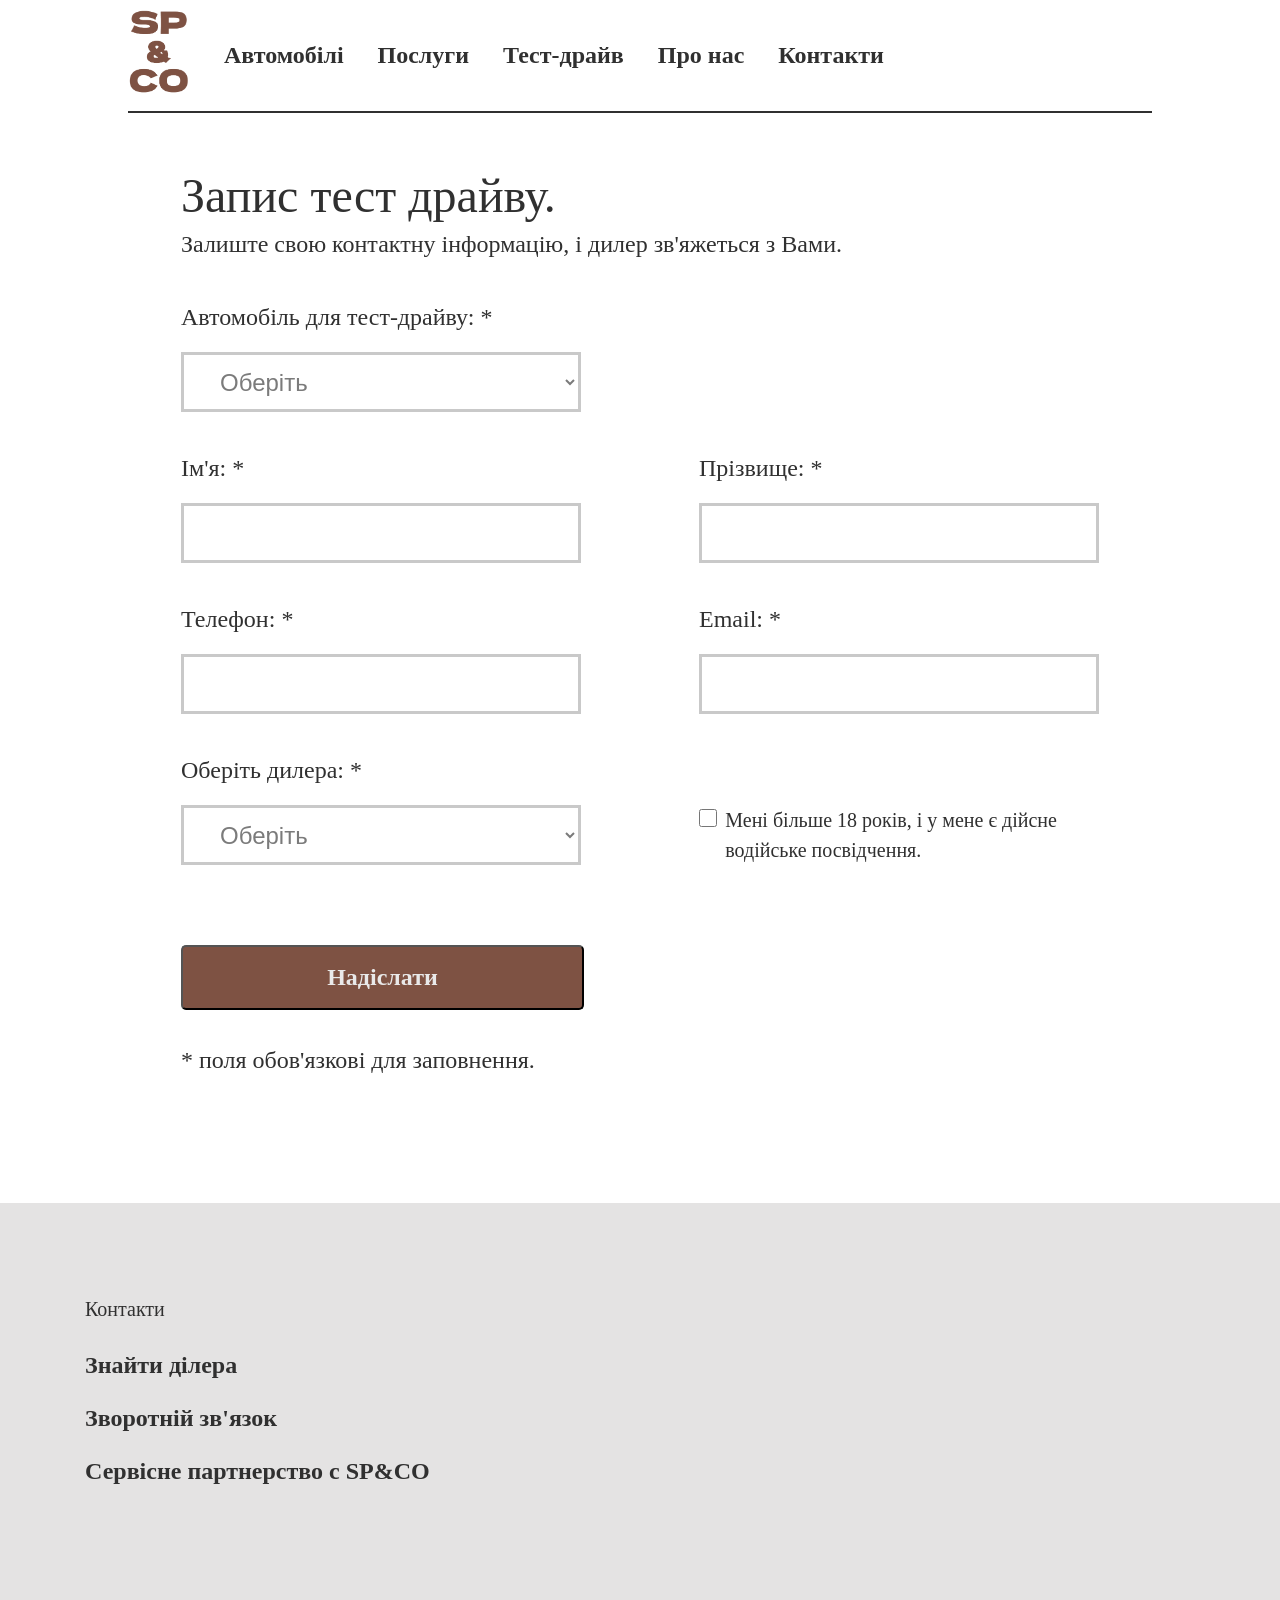
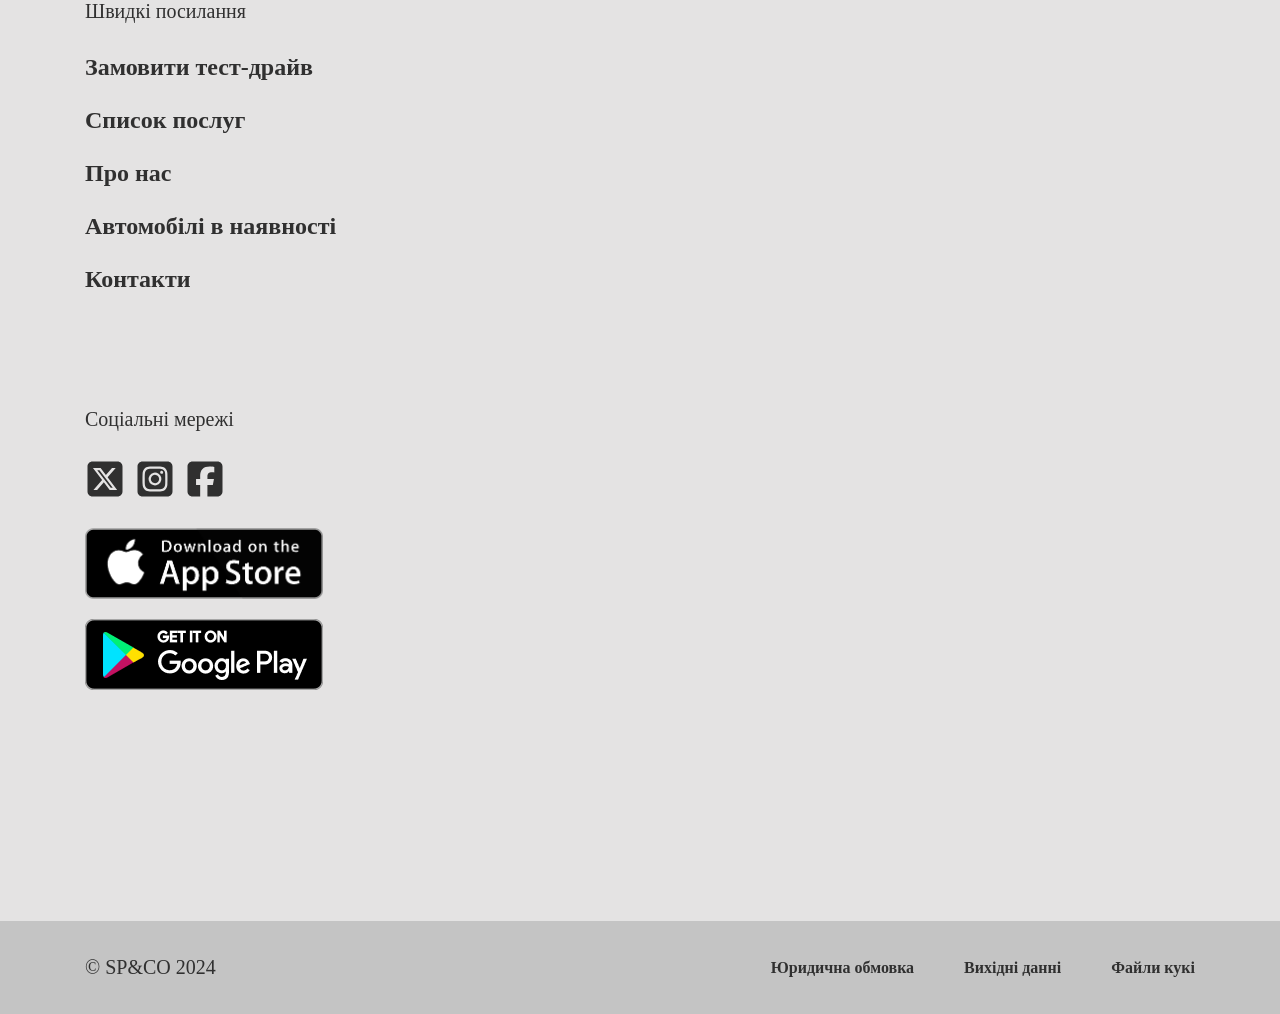
<file: test-drive.html>
<!DOCTYPE html>
<html lang="uk">
<head>
  <meta charset="UTF-8">
  <meta name="viewport" content="width=device-width, initial-scale=1.0">
  <title>SP&CO</title>
  <link rel="stylesheet" href="scss/style.css">
  <link rel="stylesheet" href="scss/test-drive.css">
  <link rel="stylesheet" href="scss/header-black.css">
  <link rel="stylesheet" href="scss/footer.css">
  <script src="js/modalWindow.js"></script>
</head>
<body>
<header class="header">
  <div class="header__list">
    <a href="http://localhost:63342/sp&co-website/index.html?_ijt=hcjg5e6s2tkf950otnafm5t503&_ij_reload=RELOAD_ON_SAVE">
      <img class="header__list-logo" src="img/default%20logo.png" alt="default%20logo.png">
    </a>
    <nav class="header__list-nav">
      <a class="header__list-item" href="auto.html">Автомобілі</a>
      <a class="header__list-item" href="services.html">Послуги</a>
      <a class="header__list-item" href="test-drive.html">Тест-драйв</a>
      <a class="header__list-item" href="about.html">Про нас</a>
      <a class="header__list-item" href="contacts.html">Контакти</a>
    </nav>
    <button class="header__list-menu" onclick="toggleMenu()">&#9776;</button>
  </div>
</header>
<div id="modal" class="header__modal">
  <div class="header__modal-content"><span class="header__modal-close" onclick="toggleMenu()">&times;</span>
    <a class="header__list-item" href="auto.html">Автомобілі</a>
    <a class="header__list-item" href="services.html">Послуги</a>
    <a class="header__list-item" href="test-drive.html">Тест-драйв</a>
    <a class="header__list-item" href="about.html">Про нас</a>
    <a class="header__list-item" href="contacts.html">Контакти</a>
  </div>
</div>

<div class="test-drive">
  <div class="test-drive__invite">
    <div class="test-drive__invite-header">
      Запис тест драйву.
    </div>
    <div class="test-drive__invite-description">
      Залиште свою контактну інформацію, і дилер зв'яжеться з Вами.
    </div>
    <div class="test-drive__invite-list">
      <div class="test-drive__invite-list_item">
        <div class="test-drive__invite-list_item-header">
          Автомобіль для тест-драйву: *
        </div>
        <select class="test-drive__invite-list_item-input">
          <option value="" disabled selected>Оберіть</option>
          <option value="BMW">BMW M4</option>
          <option value="Audi">Audi RS5</option>
          <option value="Mercedes">Mercedes-AMG C63</option>
          <option value="Porsche">Porsche 911 Carrera</option>
          <option value="Lexus">Lexus RC F</option>
          <option value="Alfa">Alfa Romeo Giulia Quadrifoglio</option>
          <option value="Chevrolet">Chevrolet Camaro SS</option>
          <option value="Ford">Ford Mustang GT</option>
          <option value="Tesla">Tesla Model S Plaid</option>
          <option value="Jaguar">Jaguar F-Type</option>
        </select>
      </div>
    </div>
    <div class="test-drive__invite-list">
      <div class="test-drive__invite-list_item">
        <div class="test-drive__invite-list_item-header">
          Ім'я: *
        </div>
        <input class="test-drive__invite-list_item-input">
      </div>
      <div class="test-drive__invite-list_item">
        <div class="test-drive__invite-list_item-header">
          Прізвище: *
        </div>
        <input class="test-drive__invite-list_item-input">
      </div>
    </div>
    <div class="test-drive__invite-list">
      <div class="test-drive__invite-list_item">
        <div class="test-drive__invite-list_item-header">
          Телефон: *
        </div>
        <input class="test-drive__invite-list_item-input">
      </div>
      <div class="test-drive__invite-list_item">
        <div class="test-drive__invite-list_item-header">
          Email: *
        </div>
        <input class="test-drive__invite-list_item-input">
      </div>
    </div>
    <div class="test-drive__invite-list">
      <div class="test-drive__invite-list_item">
        <div class="test-drive__invite-list_item-header">
          Оберіть дилера:  *
        </div>
        <select class="test-drive__invite-list_item-input">
          <option value="" disabled selected>Оберіть</option>
          <option value="AutoPrime">АвтоПрайм</option>
          <option value="CarPro">КарПро</option>
          <option value="AutoExpert">АвтоЕксперт</option>
          <option value="MotorTrade">МоторТрейд</option>
          <option value="AutoLife">АвтоЛайф</option>
          <option value="PremiumAuto">ПреміумАвто</option>
          <option value="ForsageAuto">ФорсажАвто</option>
        </select>
      </div>
      <div class="test-drive__invite-list_item">
        <div class="test-drive__invite-list_item-checkbox">
          <input type="checkbox"> Мені більше 18 років, і у мене є дійсне водійське посвідчення.
        </div>
      </div>
    </div>
    <button onClick="" class="test-drive__invite-button">
      Надіслати
    </button>
    <div class="test-drive__invite-info">
      * поля обов'язкові для заповнення.
    </div>
  </div>
</div>

<footer class="footer">
  <div class="footer__head">
    <div class="footer__head-list">
      <div class="footer__head-item">
        <div class="footer__head-item_header">
          Контакти
        </div>
        <a class="footer__head-item_link" href="contacts.html">
          Знайти ділера
        </a>
        <a class="footer__head-item_link" href="contacts.html">
          Зворотній зв'язок
        </a>
        <a class="footer__head-item_link" href="contacts.html">
          Сервісне партнерство с SP&CO
        </a>
      </div>
      <div class="footer__head-item">
        <div class="footer__head-item_header">
          Швидкі посилання
        </div>
        <a class="footer__head-item_link" href="test-drive.html">
          Замовити тест-драйв
        </a>
        <a class="footer__head-item_link" href="services.html">
          Список послуг
        </a>
        <a class="footer__head-item_link" href="about.html">
          Про нас
        </a>
        <a class="footer__head-item_link" href="auto.html">
          Автомобілі в наявності
        </a>
        <a class="footer__head-item_link" href="contacts.html">
          Контакти
        </a>
      </div>
      <div class="footer__head-item">
        <div class="footer__head-item_header">
          Соціальні мережі
        </div>
        <div class="footer__head-item_link">
          <a href="https://twitter.com/" target="_blank">
            <img class="footer__head-item_link-mini" src="img/twitter.svg" alt="twitter.svg">
          </a>
          <a href="https://instagram.com/" target="_blank">
            <img class="footer__head-item_link-mini" src="img/instagram.svg" alt="instagram.svg">
          </a>
          <a href="https://facebook.com/" target="_blank">
            <img class="footer__head-item_link-mini" src="img/facebook.svg" alt="facebook.svg">
          </a>
        </div>
        <a class="footer__head-item_link"
           href="http://localhost:63342/sp&co-website/index.html?_ijt=hcjg5e6s2tkf950otnafm5t503&_ij_reload=RELOAD_ON_SAVE">
          <img class="footer__head-item_link-badge" src="img/app-store.png" alt="app-store.png">
        </a>
        <a class="footer__head-item_link"
           href="http://localhost:63342/sp&co-website/index.html?_ijt=hcjg5e6s2tkf950otnafm5t503&_ij_reload=RELOAD_ON_SAVE">
          <img class="footer__head-item_link-badge" src="img/google-play.png" alt="google-play.png">
        </a>
      </div>
    </div>
  </div>
  <div class="footer__bot">
    <div class="footer__bot-list">
      <div class="footer__bot-list-info">
        © SP&CO 2024
      </div>
    </div>
    <div class="footer__bot-list">
      <a class="footer__bot-list-item"
         href="http://localhost:63342/sp&co-website/index.html?_ijt=hcjg5e6s2tkf950otnafm5t503&_ij_reload=RELOAD_ON_SAVE">
        Юридична обмовка
      </a>
      <a class="footer__bot-list-item"
         href="http://localhost:63342/sp&co-website/index.html?_ijt=hcjg5e6s2tkf950otnafm5t503&_ij_reload=RELOAD_ON_SAVE">
        Вихідні данні
      </a>
      <a class="footer__bot-list-item"
         href="http://localhost:63342/sp&co-website/index.html?_ijt=hcjg5e6s2tkf950otnafm5t503&_ij_reload=RELOAD_ON_SAVE">
        Файли кукі
      </a>
    </div>
  </div>
</footer>
</body>
</html>
</file>
<file: scss/style.css>
body {
  display: flex;
  flex-direction: column;

  height: 100dvh;

  margin: 0;
  border: 0;

  color: rgb(233, 233, 233);
  font-family: Open Sans, serif;
  font-size: 24px;
  font-weight: 300;
  line-height: 33px;
  letter-spacing: 0px;
  text-align: left;
  text-decoration: none;
}

button {
  color: rgb(233, 233, 233);
  font-size: 18px;
  font-weight: 700;
  line-height: 25px;

  border-radius: 5px;
  background: rgb(126, 82, 67);
}
</file>
<file: scss/index.css>
.index__banner {
  position: relative;
  z-index: 1;
  margin: -10rem 0 0;
}
.index__banner img {
  width: 100%;
  height: auto;
  display: block;
}
.index__banner-text {
  display: flex;
  flex-direction: column;
  position: relative;
  z-index: 2;
  margin: -28rem 85px 0;
}
.index__banner-text_header {
  width: 573px;
  font-size: 48px;
  font-weight: 400;
  line-height: 65px;
}
.index__banner-text_description {
  width: 477px;
  font-size: 18px;
  font-weight: 400;
  line-height: 25px;
  margin: 26px 0;
}
.index__banner-text_button {
  display: flex;
  align-items: center;
  justify-content: center;
  width: 236px;
  height: 63px;
  border-radius: 5px;
  background: rgb(126, 82, 67);
  text-decoration: none;
}
.index__banner-text_button-text {
  color: rgb(233, 233, 233);
  font-size: 18px;
  font-weight: 700;
  line-height: 25px;
  text-decoration: none;
}
.index__autoLinks {
  position: relative;
  z-index: 3;
}
.index__autoLinks-header {
  width: 453px;
  height: 65px;
  margin: 216px auto 0;
  color: rgb(19, 19, 19);
  font-size: 48px;
  font-weight: 400;
  line-height: 65px;
}
.index__autoLinks-list {
  display: flex;
  justify-content: space-between;
  margin: 70px 85px 194px;
}
.index__autoLinks-card {
  display: flex;
  flex-direction: column;
  align-items: center;
}
.index__autoLinks-card_img {
  height: 60px;
}
.index__autoLinks-card_img img {
  width: 70px;
}
.index__autoLinks-card_header {
  color: rgb(48, 48, 48);
  font-size: 24px;
  font-weight: 400;
  line-height: 33px;
  width: 400px;
  height: 49px;
  display: flex;
  justify-content: center;
  align-items: center;
  margin: 26px 0;
}
.index__autoLinks-card_button {
  display: flex;
  justify-content: center;
  align-items: center;
  width: 400px;
  height: 63px;
  box-sizing: border-box;
  border: 2px solid rgb(48, 48, 48);
  border-radius: 5px;
  text-decoration: none;
}
.index__autoLinks-card_button-text {
  color: rgb(48, 48, 48);
  font-size: 18px;
  font-weight: 700;
  line-height: 25px;
}
.index__description {
  position: relative;
  width: 805px;
  height: 33px;
  display: flex;
  align-items: center;
  margin: 0 0 101px 85px;
  color: rgb(48, 48, 48);
  font-size: 24px;
  font-weight: 400;
  line-height: 33px;
}

@media (max-width: 1700px) {
  .index__banner {
    position: relative;
    z-index: 1;
    margin: -10rem 0 0;
  }
  .index__banner img {
    width: 100%;
    height: auto;
    display: block;
  }
  .index__banner-text {
    display: flex;
    flex-direction: column;
    position: relative;
    z-index: 2;
    margin: -28rem 9.5% 0;
  }
  .index__banner-text_header {
    width: 573px;
    font-size: 36px;
    font-weight: 400;
    line-height: 45px;
  }
  .index__banner-text_description {
    width: 477px;
    font-size: 15px;
    font-weight: 400;
    line-height: 25px;
    margin: 20px 0;
  }
  .index__banner-text_button {
    display: flex;
    align-items: center;
    justify-content: center;
    width: 220px;
    height: 53px;
  }
  .index__banner-text_button-text {
    font-size: 16px;
    font-weight: 700;
    line-height: 25px;
    text-decoration: none;
  }
  .index__autoLinks {
    position: relative;
    z-index: 3;
  }
  .index__autoLinks-header {
    width: 453px;
    height: 65px;
    margin: 260px auto 0;
    font-size: 48px;
    font-weight: 400;
    line-height: 65px;
  }
  .index__autoLinks-list {
    display: flex;
    flex-direction: column;
    justify-content: space-between;
    margin: 70px 85px 194px;
  }
  .index__autoLinks-card {
    display: flex;
    flex-direction: column;
    align-items: center;
    margin: 0 0 50px;
  }
  .index__autoLinks-card_img {
    height: 60px;
  }
  .index__autoLinks-card_img img {
    width: 70px;
  }
  .index__autoLinks-card_header {
    font-size: 24px;
    font-weight: 400;
    line-height: 33px;
    width: 400px;
    height: 49px;
    margin: 26px 0;
  }
  .index__autoLinks-card_button {
    width: 400px;
    height: 63px;
  }
  .index__autoLinks-card_button-text {
    font-size: 18px;
    font-weight: 700;
    line-height: 25px;
  }
  .index__description {
    width: 805px;
    height: 33px;
    margin: 0 0 101px 85px;
    font-size: 24px;
    font-weight: 400;
    line-height: 33px;
  }
}
@media (max-width: 1570px) {
  .index__banner {
    position: relative;
    z-index: 1;
    margin: -9rem 0 0;
  }
  .index__banner img {
    width: 100%;
    height: auto;
    display: block;
  }
  .index__banner-text {
    display: none;
  }
  .index__banner-text_header {
    width: 573px;
    font-size: 36px;
    font-weight: 400;
    line-height: 45px;
  }
  .index__banner-text_description {
    width: 477px;
    font-size: 15px;
    font-weight: 400;
    line-height: 25px;
    margin: 20px 0;
  }
  .index__banner-text_button {
    display: flex;
    align-items: center;
    justify-content: center;
    width: 220px;
    height: 53px;
  }
  .index__banner-text_button-text {
    font-size: 16px;
    font-weight: 700;
    line-height: 25px;
    text-decoration: none;
  }
  .index__autoLinks {
    position: relative;
    z-index: 3;
  }
  .index__autoLinks-header {
    width: 453px;
    height: 65px;
    margin: 50px auto 0;
    font-size: 48px;
    font-weight: 400;
    line-height: 65px;
  }
  .index__autoLinks-list {
    display: flex;
    flex-direction: column;
    justify-content: space-between;
    margin: 70px 85px 194px;
  }
  .index__autoLinks-card {
    display: flex;
    flex-direction: column;
    align-items: center;
    margin: 0 0 50px;
  }
  .index__autoLinks-card_img {
    height: 60px;
  }
  .index__autoLinks-card_img img {
    width: 70px;
  }
  .index__autoLinks-card_header {
    font-size: 24px;
    font-weight: 400;
    line-height: 33px;
    width: 400px;
    height: 49px;
    margin: 26px 0;
  }
  .index__autoLinks-card_button {
    width: 400px;
    height: 63px;
  }
  .index__autoLinks-card_button-text {
    font-size: 18px;
    font-weight: 700;
    line-height: 25px;
  }
  .index__description {
    display: none;
  }
}
@media (max-width: 1170px) {
  .index__banner {
    position: relative;
    z-index: 1;
    margin: -10rem 0 0;
  }
  .index__banner img {
    width: 100%;
    height: auto;
    display: block;
  }
  .index__banner-text_header {
    width: 573px;
    font-size: 36px;
    font-weight: 400;
    line-height: 45px;
  }
  .index__banner-text_description {
    width: 477px;
    font-size: 15px;
    font-weight: 400;
    line-height: 25px;
    margin: 20px 0;
  }
  .index__banner-text_button {
    display: flex;
    align-items: center;
    justify-content: center;
    width: 220px;
    height: 53px;
  }
  .index__banner-text_button-text {
    font-size: 16px;
    font-weight: 700;
    line-height: 25px;
    text-decoration: none;
  }
  .index__autoLinks {
    position: relative;
    z-index: 3;
  }
  .index__autoLinks-header {
    width: 453px;
    height: 65px;
    margin: 50px auto 0;
    font-size: 48px;
    font-weight: 400;
    line-height: 65px;
  }
  .index__autoLinks-list {
    display: flex;
    flex-direction: column;
    justify-content: space-between;
    margin: 70px 85px 194px;
  }
  .index__autoLinks-card {
    display: flex;
    flex-direction: column;
    align-items: center;
    margin: 0 0 50px;
  }
  .index__autoLinks-card_img {
    height: 60px;
  }
  .index__autoLinks-card_img img {
    width: 70px;
  }
  .index__autoLinks-card_header {
    font-size: 24px;
    font-weight: 400;
    line-height: 33px;
    width: 400px;
    height: 49px;
    margin: 26px 0;
  }
  .index__autoLinks-card_button {
    width: 400px;
    height: 63px;
  }
  .index__autoLinks-card_button-text {
    font-size: 18px;
    font-weight: 700;
    line-height: 25px;
  }
  .header__list-nav {
    display: none;
  }
  .header__list-menu {
    display: block;
  }
}
@media (max-width: 600px) {
  .index__autoLinks {
    position: relative;
    z-index: 3;
  }
  .index__autoLinks-header {
    display: flex;
    justify-content: center;
    width: 453px;
    height: 65px;
    margin: 50px auto 0;
    font-size: 36px;
    font-weight: 400;
    line-height: 65px;
  }
  .index__autoLinks-list {
    display: flex;
    flex-direction: column;
    justify-content: space-between;
    margin: 70px 85px 194px;
  }
  .index__autoLinks-card {
    display: flex;
    flex-direction: column;
    align-items: center;
    margin: 0 0 50px;
  }
  .index__autoLinks-card_img {
    height: 60px;
  }
  .index__autoLinks-card_img img {
    width: 70px;
  }
  .index__autoLinks-card_header {
    font-size: 24px;
    font-weight: 400;
    line-height: 33px;
    width: 400px;
    height: 49px;
    margin: 26px 0;
  }
  .index__autoLinks-card_button {
    width: 300px;
    height: 55px;
  }
  .index__autoLinks-card_button-text {
    font-size: 18px;
    font-weight: 700;
    line-height: 25px;
  }
}
@media (max-width: 480px) {
  .index__banner {
    position: relative;
    z-index: 1;
    margin: -6rem 0 0;
  }
  .index__banner img {
    width: 100%;
    height: auto;
    display: block;
  }
  .index__banner-text_header {
    width: 573px;
    font-size: 36px;
    font-weight: 400;
    line-height: 45px;
  }
  .index__banner-text_description {
    width: 477px;
    font-size: 15px;
    font-weight: 400;
    line-height: 25px;
    margin: 20px 0;
  }
  .index__banner-text_button {
    display: flex;
    align-items: center;
    justify-content: center;
    width: 220px;
    height: 53px;
  }
  .index__banner-text_button-text {
    font-size: 16px;
    font-weight: 700;
    line-height: 25px;
    text-decoration: none;
  }
  .index__autoLinks {
    position: relative;
    z-index: 3;
  }
  .index__autoLinks-header {
    display: flex;
    justify-content: center;
    width: 100%;
    height: 65px;
    margin: 50px auto 0;
    font-size: 34px;
    font-weight: 400;
    line-height: 40px;
  }
  .index__autoLinks-list {
    display: flex;
    flex-direction: column;
    justify-content: space-between;
    margin: 70px 85px 194px;
  }
  .index__autoLinks-card {
    display: flex;
    flex-direction: column;
    align-items: center;
    margin: 0 0 50px;
  }
  .index__autoLinks-card_img {
    height: 60px;
  }
  .index__autoLinks-card_img img {
    width: 70px;
  }
  .index__autoLinks-card_header {
    font-size: 24px;
    font-weight: 400;
    line-height: 33px;
    width: 400px;
    height: 49px;
    margin: 26px 0;
  }
  .index__autoLinks-card_button {
    width: 300px;
    height: 55px;
  }
  .index__autoLinks-card_button-text {
    font-size: 18px;
    font-weight: 700;
    line-height: 25px;
  }
}
@media (max-width: 350px) {
  .index__banner {
    position: relative;
    z-index: 1;
    margin: -6rem 0 0;
  }
  .index__banner img {
    width: 100%;
    height: auto;
    display: block;
  }
  .index__banner-text_header {
    width: 573px;
    font-size: 36px;
    font-weight: 400;
    line-height: 45px;
  }
  .index__banner-text_description {
    width: 477px;
    font-size: 15px;
    font-weight: 400;
    line-height: 25px;
    margin: 20px 0;
  }
  .index__banner-text_button {
    display: flex;
    align-items: center;
    justify-content: center;
    width: 220px;
    height: 53px;
  }
  .index__banner-text_button-text {
    font-size: 16px;
    font-weight: 700;
    line-height: 25px;
    text-decoration: none;
  }
  .index__autoLinks {
    position: relative;
    z-index: 3;
  }
  .index__autoLinks-header {
    display: flex;
    justify-content: center;
    width: auto;
    height: 65px;
    margin: 30px auto 0;
    font-size: 30px;
    font-weight: 400;
    line-height: 40px;
  }
  .index__autoLinks-list {
    display: flex;
    flex-direction: column;
    justify-content: space-between;
    margin: 30px auto 30px;
  }
  .index__autoLinks-card {
    display: flex;
    flex-direction: column;
    align-items: center;
    margin: 0 0 50px;
  }
  .index__autoLinks-card_img {
    height: 60px;
  }
  .index__autoLinks-card_img img {
    width: 70px;
  }
  .index__autoLinks-card_header {
    font-size: 24px;
    font-weight: 400;
    line-height: 33px;
    width: 90%;
    height: 49px;
    margin: 26px 0;
  }
  .index__autoLinks-card_button {
    width: 80%;
    height: 55px;
  }
  .index__autoLinks-card_button-text {
    font-size: 18px;
    font-weight: 700;
    line-height: 25px;
  }
}

/*# sourceMappingURL=index.css.map */
</file>
<file: scss/header.css>
.header {
  display: flex;
  align-items: center;
  padding: 20px 0;
  width: 90.5%;
  height: 113px;
  z-index: 2;
  box-sizing: border-box;
  border-bottom: 2px solid rgb(255, 255, 255);
}
.header__list {
  display: flex;
  align-items: center;
  max-width: 1733px;
  box-sizing: border-box;
}
.header__list-logo {
  width: 62px;
  height: 88px;
  margin: 0 34px 0 0;
}
.header__list-item {
  display: flex;
  text-decoration: none;
  align-items: center;
  height: 33px;
  margin: 0 34px 0 0;
  color: rgb(233, 233, 233);
  font-size: 24px;
  font-weight: 600;
  line-height: 13px;
}

/*# sourceMappingURL=header.css.map */
</file>
<file: scss/footer.css>
.footer__head {
  padding: 93px 300px 121px 85px;
  background: rgb(228, 227, 227);
}
.footer__head-list {
  display: flex;
  justify-content: space-between;
}
.footer__head-item {
  display: flex;
  flex-direction: column;
}
.footer__head-item_header {
  color: rgb(48, 48, 48);
  font-size: 20px;
  font-weight: 400;
  line-height: 27px;
  margin: 0 0 26px;
}
.footer__head-item_link {
  display: flex;
  color: rgb(48, 48, 48);
  font-size: 24px;
  font-weight: 700;
  line-height: 33px;
  margin: 0 0 20px;
  text-decoration: none;
}
.footer__head-item_link-mini {
  width: 40px;
  height: 40px;
  margin: 0 10px 0 0;
}
.footer__head-item_link-badge {
  width: 238px;
  height: 71px;
}
.footer__bot {
  display: flex;
  align-items: center;
  justify-content: space-between;
  padding: 33px 85px;
  background: rgb(196, 196, 196);
  color: rgb(48, 48, 48);
}
.footer__bot-list {
  display: flex;
}
.footer__bot-list-info {
  font-size: 20px;
  font-weight: 400;
  line-height: 27px;
}
.footer__bot-list-item {
  font-size: 16px;
  font-weight: 700;
  line-height: 22px;
  margin: 0 0 0 50px;
  color: rgb(48, 48, 48);
  text-decoration: none;
}

@media (max-width: 1570px) {
  .footer__head {
    padding: 93px 300px 121px 85px;
    background: rgb(228, 227, 227);
  }
  .footer__head-list {
    display: flex;
    flex-direction: column;
    justify-content: space-between;
  }
  .footer__head-item {
    display: flex;
    flex-direction: column;
    margin: 0 0 90px;
  }
  .footer__head-item_header {
    color: rgb(48, 48, 48);
    font-size: 20px;
    font-weight: 400;
    line-height: 27px;
    margin: 0 0 26px;
  }
  .footer__head-item_link {
    display: flex;
    color: rgb(48, 48, 48);
    font-size: 24px;
    font-weight: 700;
    line-height: 33px;
    margin: 0 0 20px;
    text-decoration: none;
  }
  .footer__head-item_link-mini {
    width: 40px;
    height: 40px;
    margin: 0 10px 0 0;
  }
  .footer__head-item_link-badge {
    width: 238px;
    height: 71px;
  }
  .footer__bot {
    display: flex;
    align-items: center;
    justify-content: space-between;
    padding: 33px 85px;
    background: rgb(196, 196, 196);
    color: rgb(48, 48, 48);
  }
  .footer__bot-list {
    display: flex;
  }
  .footer__bot-list-info {
    font-size: 20px;
    font-weight: 400;
    line-height: 27px;
  }
  .footer__bot-list-item {
    font-size: 16px;
    font-weight: 700;
    line-height: 22px;
    margin: 0 0 0 50px;
    color: rgb(48, 48, 48);
    text-decoration: none;
  }
}
@media (max-width: 979px) {
  .footer__head {
    padding: 93px 0 50px 85px;
    background: rgb(228, 227, 227);
  }
  .footer__head-list {
    display: flex;
    flex-direction: column;
    justify-content: space-between;
  }
  .footer__head-item {
    display: flex;
    flex-direction: column;
    margin: 0 0 50px;
  }
  .footer__head-item_header {
    color: rgb(48, 48, 48);
    font-size: 20px;
    font-weight: 400;
    line-height: 27px;
    margin: 0 0 26px;
  }
  .footer__head-item_link {
    display: flex;
    color: rgb(48, 48, 48);
    font-size: 24px;
    font-weight: 700;
    line-height: 33px;
    margin: 0 0 20px;
    text-decoration: none;
  }
  .footer__head-item_link-mini {
    width: 40px;
    height: 40px;
    margin: 0 10px 0 0;
  }
  .footer__head-item_link-badge {
    width: 238px;
    height: 71px;
  }
  .footer__bot {
    display: flex;
    flex-direction: column;
    align-items: flex-start;
    justify-content: space-between;
    padding: 33px 85px;
  }
  .footer__bot-list {
    display: flex;
    flex-direction: column;
  }
  .footer__bot-list-info {
    font-size: 20px;
    font-weight: 400;
    line-height: 27px;
  }
  .footer__bot-list-item {
    font-size: 16px;
    font-weight: 700;
    line-height: 22px;
    margin: 20px 0 0;
  }
}
@media (max-width: 480px) {
  .footer__head {
    padding: 50px 0 20px 20px;
    background: rgb(228, 227, 227);
  }
  .footer__head-list {
    display: flex;
    flex-direction: column;
    justify-content: space-between;
  }
  .footer__head-item {
    display: flex;
    flex-direction: column;
    margin: 0 0 50px;
  }
  .footer__head-item_header {
    color: rgb(48, 48, 48);
    font-size: 18px;
    font-weight: 400;
    line-height: 20px;
    margin: 0 0 26px;
  }
  .footer__head-item_link {
    display: flex;
    color: rgb(48, 48, 48);
    font-size: 20px;
    font-weight: 700;
    line-height: 25px;
    margin: 0 0 15px;
    text-decoration: none;
  }
  .footer__head-item_link-mini {
    width: 40px;
    height: 40px;
    margin: 0 10px 0 0;
  }
  .footer__head-item_link-badge {
    width: 150px;
    height: auto;
  }
  .footer__bot {
    display: flex;
    flex-direction: column;
    align-items: flex-start;
    justify-content: space-between;
    padding: 33px 85px 33px 20px;
  }
  .footer__bot-list {
    display: flex;
    flex-direction: column;
  }
  .footer__bot-list-info {
    font-size: 20px;
    font-weight: 400;
    line-height: 27px;
  }
  .footer__bot-list-item {
    font-size: 16px;
    font-weight: 700;
    line-height: 22px;
    margin: 20px 0 0;
  }
}

/*# sourceMappingURL=footer.css.map */
</file>
<file: scss/about.css>
.about {
  color: rgb(48, 48, 48);
  margin: 87px 180px 300px;
}
.about__header {
  font-size: 48px;
  font-weight: 400;
  line-height: 65px;
  margin: 0 0 97px;
}
.about__text {
  font-size: 24px;
  font-weight: 400;
  line-height: 33px;
  text-align: justify;
}

@media (max-width: 1700px) {
  .about {
    color: rgb(48, 48, 48);
    width: 80%;
    margin: 87px auto 300px;
  }
  .about__header {
    font-size: 48px;
    font-weight: 400;
    line-height: 65px;
    margin: 0 0 97px;
  }
  .about__text {
    font-size: 24px;
    font-weight: 400;
    line-height: 33px;
    text-align: justify;
  }
}
@media (max-width: 600px) {
  .about {
    color: rgb(48, 48, 48);
    width: 80%;
    margin: 40px auto 300px;
  }
  .about__header {
    font-size: 48px;
    font-weight: 400;
    line-height: 65px;
    margin: 0 0 30px;
  }
  .about__text {
    font-size: 24px;
    font-weight: 400;
    line-height: 33px;
    text-align: justify;
  }
}

/*# sourceMappingURL=about.css.map */
</file>
<file: scss/header-black.css>
.header {
  display: flex;
  align-items: center;
  padding: 20px 0;
  margin: 0 85px;
  width: 90.5%;
  height: 113px;
  z-index: 2;
  box-sizing: border-box;
  border-bottom: 2px solid rgb(48, 48, 48);
}
.header__list {
  display: flex;
  align-items: center;
  box-sizing: border-box;
}
.header__list-nav {
  display: flex;
}
.header__list-logo {
  width: 62px;
  height: 88px;
  margin: 0 34px 0 0;
}
.header__list-item {
  display: flex;
  text-decoration: none;
  align-items: center;
  height: 33px;
  margin: 0 34px 0 0;
  color: rgb(48, 48, 48);
  font-size: 24px;
  font-weight: 600;
  line-height: 13px;
}
.header__list-menu {
  display: none;
  font-size: 30px;
  background: none;
  border: none;
  cursor: pointer;
  margin-left: auto;
  color: #313131;
}
.header__modal {
  color: rgb(48, 48, 48);
  display: none;
  position: fixed;
  z-index: 999;
  left: 0;
  top: 0;
  width: 100%;
  height: 100%;
  background-color: rgba(0, 0, 0, 0.5);
}
.header__modal-content {
  background-color: #fff;
  margin: 15% auto;
  padding: 20px;
  border: 1px solid #888;
  width: 80%;
  max-width: 600px;
  text-align: center;
}
.header__modal-close {
  color: #313131;
  float: right;
  font-size: 28px;
  font-weight: bold;
  cursor: pointer;
}

@media (max-width: 1700px) {
  .header {
    padding: 20px 0;
    margin: 0 auto;
    width: 80%;
    height: 113px;
    z-index: 2;
  }
}
@media (max-width: 1170px) {
  .header__list-nav {
    display: none;
  }
  .header__list-menu {
    display: block;
  }
}
@media (max-width: 480px) {
  .header {
    padding: 20px 0;
    margin: 0 auto;
    width: 80%;
    height: 113px;
    z-index: 2;
  }
  .header__list {
    display: flex;
    align-items: center;
    box-sizing: border-box;
    margin: auto;
  }
  .header__list-logo {
    width: 30px;
    height: auto;
    margin: 0 34px 0 0;
  }
}

/*# sourceMappingURL=header-black.css.map */
</file>
<file: scss/auto.css>
.auto {
  display: flex;
  flex-direction: column;
  align-items: flex-start;
  color: rgb(48, 48, 48);
  margin: 87px 180px 107px;
}
.auto__header {
  color: rgb(48, 48, 48);
  font-size: 48px;
  font-weight: 400;
  line-height: 65px;
  margin: 0 0 120px;
}
.auto__list {
  width: 100%;
  display: flex;
  justify-content: space-between;
  margin: 0 0 94px;
}
.auto__list-item {
  display: flex;
  flex-direction: column;
}
.auto__list-item_img {
  width: 447px;
  height: 167px;
}
.auto__list-item_img img {
  width: 447px;
  height: 167px;
}
.auto__list-item_name {
  font-size: 24px;
  font-weight: 400;
  line-height: 33px;
  margin: 10px 0;
}
.auto__list-item_description {
  color: rgb(139, 139, 139);
  font-size: 20px;
  font-weight: 400;
  line-height: 27px;
}

@media (max-width: 1700px) {
  .auto {
    display: flex;
    flex-direction: column;
    align-items: flex-start;
    width: 80%;
    margin: 87px auto 107px;
  }
  .auto__header {
    font-size: 48px;
    font-weight: 400;
    line-height: 65px;
    margin: 0 0 80px;
  }
  .auto__list {
    display: flex;
    flex-direction: column;
    justify-content: space-between;
    width: 100%;
    margin: 0;
  }
  .auto__list-item {
    display: flex;
    flex-direction: column;
    margin: 0 0 50px;
  }
  .auto__list-item_img {
    width: 100%;
    height: auto;
  }
  .auto__list-item_img img {
    width: 100%;
    height: auto;
  }
  .auto__list-item_name {
    font-size: 24px;
    font-weight: 400;
    line-height: 33px;
    margin: 10px 0 0 0;
  }
  .auto__list-item_description {
    font-size: 20px;
    font-weight: 400;
    line-height: 27px;
  }
}
@media (max-width: 600px) {
  .auto {
    display: flex;
    flex-direction: column;
    align-items: flex-start;
    width: 80%;
    margin: 40px auto 107px;
  }
  .auto__header {
    font-size: 36px;
    font-weight: 400;
    line-height: 40px;
    margin: 0 0 40px;
  }
  .auto__list {
    display: flex;
    flex-direction: column;
    justify-content: space-between;
    width: 100%;
    margin: 0;
  }
  .auto__list-item {
    display: flex;
    flex-direction: column;
    margin: 0 0 50px;
  }
  .auto__list-item_img {
    width: 100%;
    height: auto;
  }
  .auto__list-item_img img {
    width: 100%;
    height: auto;
  }
  .auto__list-item_name {
    font-size: 24px;
    font-weight: 400;
    line-height: 33px;
    margin: 10px 0 0 0;
  }
  .auto__list-item_description {
    font-size: 20px;
    font-weight: 400;
    line-height: 27px;
  }
}

/*# sourceMappingURL=auto.css.map */
</file>
<file: scss/contacts.css>
.contacts {
  color: rgb(48, 48, 48);
  margin: 87px 180px 200px;
}
.contacts__header {
  font-size: 48px;
  font-weight: 400;
  line-height: 65px;
  margin: 0 0 97px;
}
.contacts__text {
  font-size: 36px;
  font-weight: 400;
  line-height: 50px;
  text-align: justify;
}

ul {
  margin: 0;
}

@media (max-width: 1700px) {
  .contacts {
    color: rgb(48, 48, 48);
    width: 80%;
    margin: 40px auto 100px;
  }
  .contacts__header {
    font-size: 48px;
    font-weight: 400;
    line-height: 65px;
    margin: 0 0 30px;
  }
  .contacts__text {
    font-size: 24px;
    font-weight: 400;
    line-height: 40px;
    text-align: justify;
  }
}
@media (max-width: 768px) {
  .contacts {
    color: rgb(48, 48, 48);
    width: 80%;
    margin: 40px auto 60px;
  }
  .contacts__header {
    font-size: 36px;
    font-weight: 400;
    line-height: 40px;
    margin: 0 0 30px;
  }
  .contacts__text {
    font-size: 18px;
    font-weight: 400;
    line-height: 30px;
    text-align: left;
  }
}

/*# sourceMappingURL=contacts.css.map */
</file>
<file: scss/services.css>
.services {
  margin: 97px 181px 150px;
  color: rgb(48, 48, 48);
}
.services:last-child {
  margin: 0;
}
.services__header {
  font-size: 48px;
  font-weight: 400;
  line-height: 65px;
  margin: 0 0 75px;
}
.services__banner {
  display: flex;
  justify-content: space-between;
  margin: 0 0 140px;
}
.services__banner-item_header {
  display: flex;
  font-size: 48px;
  font-weight: 400;
  line-height: 65px;
}
.services__banner-item_header-another {
  margin: 0 0 0 10px;
  font-weight: 700;
  color: rgb(126, 82, 67);
}
.services__banner-item_description {
  width: 480px;
  height: 147px;
  margin: 34px 0;
  font-size: 36px;
  font-weight: 400;
  line-height: 49px;
}
.services__banner-item_button {
  width: 330px;
  height: 65px;
  cursor: pointer;
}
.services__banner-item img {
  width: 762px;
  height: 508px;
}
.services__invite-header {
  font-size: 48px;
  font-weight: 400;
  line-height: 65px;
}
.services__invite-description {
  font-size: 24px;
  font-weight: 400;
  line-height: 33px;
  margin: 0 0 70px;
}
.services__invite-list {
  display: flex;
  justify-content: space-between;
  margin: 0 0 70px;
}
.services__invite-list_item_another {
  width: 100%;
}
.services__invite-list_item-header {
  font-size: 24px;
  font-weight: 400;
  line-height: 33px;
  margin: 0 0 18px;
}
.services__invite-list_item-input {
  width: 600px;
  height: 79px;
  color: rgb(123, 123, 123);
  font-size: 24px;
  font-weight: 400;
  line-height: 33px;
  padding: 0 0 0 32px;
  box-sizing: border-box;
  border: 3px solid rgb(201, 201, 201);
  background: rgb(255, 255, 255);
}
.services__invite-list_item-description {
  width: 100%;
  height: 159px;
  box-sizing: border-box;
  border: 3px solid rgb(201, 201, 201);
  background: rgb(255, 255, 255);
  resize: none;
  color: rgb(123, 123, 123);
  font-family: Open Sans, serif;
  font-size: 24px;
  font-weight: 400;
  line-height: 33px;
}
.services__invite-button {
  width: 403px;
  height: 65px;
  margin: -18px 0 34px;
  cursor: pointer;
  font-size: 24px;
  font-weight: 700;
  line-height: 33px;
}

@media (max-width: 1700px) {
  .services {
    width: 80%;
    margin: 97px auto 150px;
  }
  .services:last-child {
    margin: 0;
  }
  .services__header {
    font-size: 48px;
    font-weight: 400;
    line-height: 65px;
    margin: 0 0 75px;
  }
  .services__banner {
    display: flex;
    justify-content: space-between;
    margin: 0 0 140px;
  }
  .services__banner-item_header {
    display: flex;
    font-size: 48px;
    font-weight: 400;
    line-height: 65px;
  }
  .services__banner-item_header-another {
    margin: 0 0 0 10px;
    font-weight: 700;
  }
  .services__banner-item_description {
    width: 480px;
    height: 147px;
    margin: 34px 0;
    font-size: 36px;
    font-weight: 400;
    line-height: 49px;
  }
  .services__banner-item_button {
    width: 330px;
    height: 65px;
    cursor: pointer;
  }
  .services__banner-item img {
    width: 450px;
    height: auto;
  }
  .services__invite-header {
    font-size: 48px;
    font-weight: 400;
    line-height: 65px;
  }
  .services__invite-description {
    font-size: 24px;
    font-weight: 400;
    line-height: 33px;
    margin: 0 0 70px;
  }
  .services__invite-list {
    display: flex;
    justify-content: space-between;
    margin: 0 0 40px;
  }
  .services__invite-list_item_another {
    width: 100%;
  }
  .services__invite-list_item-header {
    font-size: 24px;
    line-height: 33px;
    margin: 0 0 18px;
  }
  .services__invite-list_item-input {
    width: 500px;
    height: 65px;
    font-size: 24px;
    font-weight: 400;
    line-height: 33px;
    padding: 0 0 0 32px;
  }
  .services__invite-list_item-description {
    width: 100%;
    height: 159px;
    resize: none;
    font-size: 24px;
    line-height: 33px;
  }
  .services__invite-button {
    width: 403px;
    height: 65px;
    margin: -18px 0 34px;
    cursor: pointer;
    font-size: 24px;
    line-height: 33px;
  }
}
@media (max-width: 1250px) {
  .services {
    width: 80%;
    margin: 40px auto 150px;
  }
  .services:last-child {
    margin: 0;
  }
  .services__header {
    font-size: 36px;
    font-weight: 400;
    line-height: 40px;
    margin: 0 0 40px;
  }
  .services__banner {
    display: flex;
    justify-content: space-between;
    margin: 0 0 70px;
  }
  .services__banner-item_header {
    display: flex;
    font-size: 36px;
    font-weight: 400;
    line-height: 40px;
  }
  .services__banner-item_header-another {
    margin: 0 0 0 10px;
    font-weight: 700;
  }
  .services__banner-item_description {
    width: 60%;
    height: auto;
    margin: 34px 0;
    font-size: 24px;
    font-weight: 400;
    line-height: 30px;
  }
  .services__banner-item_button {
    width: 250px;
    height: 55px;
    font-size: 16px;
    cursor: pointer;
  }
  .services__banner-item img {
    width: 450px;
    height: auto;
  }
  .services__invite-header {
    font-size: 36px;
    font-weight: 400;
    line-height: 65px;
  }
  .services__invite-description {
    font-size: 18px;
    font-weight: 400;
    line-height: 33px;
    margin: 0 0 40px;
  }
  .services__invite-list {
    display: flex;
    justify-content: space-between;
    margin: 0 0 40px;
  }
  .services__invite-list_item_another {
    width: 100%;
  }
  .services__invite-list_item-header {
    font-size: 20px;
    line-height: 15px;
    margin: 0 0 18px;
  }
  .services__invite-list_item-input {
    width: 350px;
    height: 60px;
    font-size: 20px;
    font-weight: 400;
    line-height: 33px;
    padding: 0 0 0 32px;
  }
  .services__invite-list_item-description {
    width: 100%;
    height: 159px;
    resize: none;
    font-size: 20px;
    line-height: 25px;
  }
  .services__invite-button {
    width: 300px;
    height: 55px;
    margin: -18px 0 34px;
    cursor: pointer;
    font-size: 20px;
    line-height: 25px;
  }
  .services__invite-info {
    font-size: 15px;
  }
}
@media (max-width: 979px) {
  .services {
    width: 80%;
    margin: 40px auto 150px;
  }
  .services:last-child {
    margin: 0;
  }
  .services__header {
    display: none;
    font-size: 36px;
    font-weight: 400;
    line-height: 40px;
    margin: 0;
  }
  .services__banner {
    display: flex;
    justify-content: space-between;
    margin: 0;
  }
  .services__banner-item {
    display: none;
  }
  .services__banner-item_header {
    display: flex;
    font-size: 36px;
    font-weight: 400;
    line-height: 40px;
  }
  .services__banner-item_header-another {
    margin: 0 0 0 10px;
    font-weight: 700;
  }
  .services__banner-item_description {
    width: 60%;
    height: auto;
    margin: 34px 0;
    font-size: 24px;
    font-weight: 400;
    line-height: 30px;
  }
  .services__banner-item_button {
    width: 250px;
    height: 55px;
    font-size: 16px;
    cursor: pointer;
  }
  .services__banner-item img {
    display: none;
    width: 450px;
    height: auto;
  }
  .services__invite-header {
    font-size: 36px;
    font-weight: 400;
    line-height: 65px;
  }
  .services__invite-description {
    font-size: 18px;
    font-weight: 400;
    line-height: 33px;
    margin: 0 0 40px;
  }
  .services__invite-list {
    display: flex;
    flex-direction: column;
    justify-content: space-between;
    margin: 0;
  }
  .services__invite-list_item {
    margin: 0 0 30px;
  }
  .services__invite-list_item_another {
    width: 100%;
  }
  .services__invite-list_item-header {
    font-size: 20px;
    line-height: 15px;
    margin: 0 0 18px;
  }
  .services__invite-list_item-input {
    width: 50%;
    height: 60px;
    font-size: 20px;
    font-weight: 400;
    line-height: 33px;
    padding: 0 0 0 32px;
  }
  .services__invite-list_item-description {
    width: 100%;
    height: 159px;
    resize: none;
    font-size: 20px;
    line-height: 25px;
  }
  .services__invite-button {
    width: 300px;
    height: 55px;
    margin: 20px 0;
    cursor: pointer;
    font-size: 20px;
    line-height: 25px;
  }
  .services__invite-info {
    font-size: 15px;
  }
}
@media (max-width: 480px) {
  .services {
    width: 80%;
    margin: 40px auto 150px;
  }
  .services:last-child {
    margin: 0;
  }
  .services__header {
    display: none;
    font-size: 36px;
    font-weight: 400;
    line-height: 40px;
    margin: 0;
  }
  .services__banner {
    display: flex;
    justify-content: space-between;
    margin: 0;
  }
  .services__banner-item {
    display: none;
  }
  .services__banner-item_header {
    display: flex;
    font-size: 36px;
    font-weight: 400;
    line-height: 40px;
  }
  .services__banner-item_header-another {
    margin: 0 0 0 10px;
    font-weight: 700;
  }
  .services__banner-item_description {
    width: 60%;
    height: auto;
    margin: 34px 0;
    font-size: 24px;
    font-weight: 400;
    line-height: 30px;
  }
  .services__banner-item_button {
    width: 250px;
    height: 55px;
    font-size: 16px;
    cursor: pointer;
  }
  .services__banner-item img {
    display: none;
    width: 450px;
    height: auto;
  }
  .services__invite-header {
    font-size: 36px;
    font-weight: 400;
    line-height: 65px;
  }
  .services__invite-description {
    font-size: 18px;
    font-weight: 400;
    line-height: 33px;
    margin: 0 0 40px;
  }
  .services__invite-list {
    display: flex;
    flex-direction: column;
    justify-content: space-between;
    margin: 0;
  }
  .services__invite-list_item {
    margin: 0 0 30px;
  }
  .services__invite-list_item_another {
    width: 100%;
  }
  .services__invite-list_item-header {
    font-size: 20px;
    line-height: 15px;
    margin: 0 0 18px;
  }
  .services__invite-list_item-input {
    width: 80%;
    height: 60px;
    font-size: 20px;
    font-weight: 400;
    line-height: 33px;
    padding: 0 0 0 32px;
  }
  .services__invite-list_item-description {
    width: 100%;
    height: 159px;
    resize: none;
    font-size: 20px;
    line-height: 25px;
  }
  .services__invite-button {
    width: 70%;
    height: 55px;
    margin: 20px 0;
    cursor: pointer;
    font-size: 20px;
    line-height: 25px;
  }
  .services__invite-info {
    font-size: 15px;
  }
}
@media (max-width: 350px) {
  .services {
    width: 80%;
    margin: 40px auto 150px;
  }
  .services:last-child {
    margin: 0;
  }
  .services__header {
    display: none;
    font-size: 36px;
    font-weight: 400;
    line-height: 40px;
    margin: 0;
  }
  .services__banner {
    display: flex;
    justify-content: space-between;
    margin: 0;
  }
  .services__banner-item {
    display: none;
  }
  .services__banner-item_header {
    display: flex;
    font-size: 36px;
    font-weight: 400;
    line-height: 40px;
  }
  .services__banner-item_header-another {
    margin: 0 0 0 10px;
    font-weight: 700;
  }
  .services__banner-item_description {
    width: 60%;
    height: auto;
    margin: 34px 0;
    font-size: 24px;
    font-weight: 400;
    line-height: 30px;
  }
  .services__banner-item_button {
    width: 250px;
    height: 55px;
    font-size: 16px;
    cursor: pointer;
  }
  .services__banner-item img {
    display: none;
    width: 450px;
    height: auto;
  }
  .services__invite-header {
    font-size: 36px;
    font-weight: 400;
    line-height: 35px;
  }
  .services__invite-description {
    font-size: 18px;
    font-weight: 400;
    line-height: 25px;
    margin: 15px 0 40px;
  }
  .services__invite-list {
    display: flex;
    flex-direction: column;
    justify-content: space-between;
    margin: 0;
  }
  .services__invite-list_item {
    margin: 0 0 30px;
  }
  .services__invite-list_item_another {
    width: 100%;
  }
  .services__invite-list_item-header {
    font-size: 20px;
    line-height: 15px;
    margin: 0 0 18px;
  }
  .services__invite-list_item-input {
    width: 80%;
    height: 60px;
    font-size: 20px;
    font-weight: 400;
    line-height: 33px;
    padding: 0 0 0 32px;
  }
  .services__invite-list_item-description {
    width: 100%;
    height: 159px;
    resize: none;
    font-size: 20px;
    line-height: 25px;
  }
  .services__invite-button {
    width: 80%;
    height: 55px;
    margin: 20px 0;
    cursor: pointer;
    font-size: 20px;
    line-height: 25px;
  }
  .services__invite-info {
    font-size: 15px;
  }
}

/*# sourceMappingURL=services.css.map */
</file>
<file: scss/test-drive.css>
.test-drive {
  margin: 97px 181px 126px;
  color: rgb(48, 48, 48);
}
.test-drive__invite-header {
  font-size: 48px;
  font-weight: 400;
  line-height: 65px;
}
.test-drive__invite-description {
  font-size: 24px;
  font-weight: 400;
  line-height: 33px;
  margin: 0 0 70px;
}
.test-drive__invite-list {
  display: flex;
  justify-content: space-between;
  margin: 0 0 70px;
}
.test-drive__invite-list_item_another {
  width: 100%;
}
.test-drive__invite-list_item-header {
  font-size: 24px;
  font-weight: 400;
  line-height: 33px;
  margin: 0 0 18px;
}
.test-drive__invite-list_item-input {
  width: 700px;
  height: 79px;
  color: rgb(123, 123, 123);
  font-size: 24px;
  font-weight: 400;
  line-height: 33px;
  padding: 0 0 0 32px;
  box-sizing: border-box;
  border: 3px solid rgb(201, 201, 201);
  background: rgb(255, 255, 255);
}
.test-drive__invite-list_item-description {
  width: 100%;
  height: 159px;
  box-sizing: border-box;
  border: 3px solid rgb(201, 201, 201);
  background: rgb(255, 255, 255);
  resize: none;
  color: rgb(123, 123, 123);
  font-family: Open Sans, serif;
  font-size: 24px;
  font-weight: 400;
  line-height: 33px;
}
.test-drive__invite-list_item-checkbox {
  display: flex;
  text-align: center;
  width: 700px;
  margin: 51px 0 56px;
  color: rgb(48, 48, 48);
  font-size: 20px;
  font-weight: 400;
  line-height: 30px;
}
.test-drive__invite-list_item-checkbox input {
  width: 26px;
  height: 26px;
  margin: 0 8px 0 0;
}
.test-drive__invite-button {
  width: 403px;
  height: 65px;
  margin: -18px 0 34px;
  cursor: pointer;
  color: rgb(233, 233, 233);
  font-family: Open Sans;
  font-size: 24px;
  font-weight: 700;
  line-height: 33px;
}

@media (max-width: 1700px) {
  .test-drive {
    margin: 97px 181px 126px;
  }
  .test-drive__invite-header {
    font-size: 48px;
    font-weight: 400;
    line-height: 65px;
  }
  .test-drive__invite-description {
    font-size: 24px;
    font-weight: 400;
    line-height: 33px;
    margin: 0 0 70px;
  }
  .test-drive__invite-list {
    display: flex;
    justify-content: space-between;
    margin: 0 0 40px;
  }
  .test-drive__invite-list_item_another {
    width: 100%;
  }
  .test-drive__invite-list_item-header {
    font-size: 24px;
    line-height: 33px;
    margin: 0 0 18px;
  }
  .test-drive__invite-list_item-input {
    width: 500px;
    height: 65px;
    font-size: 24px;
    font-weight: 400;
    line-height: 33px;
    padding: 0 0 0 32px;
  }
  .test-drive__invite-list_item-description {
    width: 100%;
    height: 159px;
    resize: none;
    font-size: 24px;
    line-height: 33px;
  }
  .test-drive__invite-list_item-checkbox {
    display: flex;
    text-align: start;
    width: 500px;
    margin: 51px 0 56px;
    font-size: 20px;
    line-height: 30px;
  }
  .test-drive__invite-list_item-checkbox input {
    width: 26px;
    height: 26px;
    margin: 0 8px 0 0;
  }
  .test-drive__invite-button {
    width: 403px;
    height: 65px;
    margin: -18px 0 34px;
    cursor: pointer;
    font-size: 24px;
    line-height: 33px;
  }
}
@media (max-width: 1570px) {
  .test-drive {
    margin: 50px 181px 126px;
  }
  .test-drive__invite-header {
    font-size: 48px;
    font-weight: 400;
    line-height: 65px;
  }
  .test-drive__invite-description {
    font-size: 24px;
    font-weight: 400;
    line-height: 33px;
    margin: 0 0 40px;
  }
  .test-drive__invite-list {
    display: flex;
    justify-content: space-between;
    margin: 0 0 40px;
  }
  .test-drive__invite-list_item_another {
    width: 100%;
  }
  .test-drive__invite-list_item-header {
    font-size: 24px;
    line-height: 33px;
    margin: 0 0 18px;
  }
  .test-drive__invite-list_item-input {
    width: 400px;
    height: 60px;
    font-size: 24px;
    font-weight: 400;
    line-height: 25px;
    padding: 0 0 0 32px;
  }
  .test-drive__invite-list_item-description {
    width: 100%;
    height: 159px;
    resize: none;
    font-size: 24px;
    line-height: 33px;
  }
  .test-drive__invite-list_item-checkbox {
    display: flex;
    text-align: start;
    width: 400px;
    margin: 51px 0 56px;
    font-size: 20px;
    line-height: 30px;
  }
  .test-drive__invite-list_item-checkbox input {
    width: 26px;
    height: 26px;
    margin: 0 8px 0 0;
  }
  .test-drive__invite-button {
    width: 403px;
    height: 65px;
    margin: -18px 0 34px;
    cursor: pointer;
    font-size: 24px;
    line-height: 33px;
  }
}
@media (max-width: 1250px) {
  .test-drive {
    width: 80%;
    margin: 50px auto 126px;
  }
  .test-drive__invite-header {
    font-size: 36px;
    font-weight: 400;
    line-height: 65px;
  }
  .test-drive__invite-description {
    font-size: 18px;
    font-weight: 400;
    line-height: 33px;
    margin: 0 0 40px;
  }
  .test-drive__invite-list {
    display: flex;
    justify-content: space-between;
    margin: 0 0 30px;
  }
  .test-drive__invite-list_item_another {
    width: 100%;
  }
  .test-drive__invite-list_item-header {
    font-size: 20px;
    line-height: 15px;
    margin: 0 0 18px;
  }
  .test-drive__invite-list_item-input {
    width: 350px;
    height: 60px;
    font-size: 20px;
    font-weight: 400;
    line-height: 33px;
    padding: 0 0 0 32px;
  }
  .test-drive__invite-list_item-description {
    width: 100%;
    height: 159px;
    resize: none;
    font-size: 24px;
    line-height: 33px;
  }
  .test-drive__invite-list_item-checkbox {
    display: flex;
    text-align: start;
    width: 350px;
    margin: 51px 0 56px;
    font-size: 20px;
    line-height: 30px;
  }
  .test-drive__invite-list_item-checkbox input {
    width: 26px;
    height: 26px;
    margin: 0 8px 0 0;
  }
  .test-drive__invite-button {
    width: 300px;
    height: 55px;
    margin: -18px 0 34px;
    cursor: pointer;
    font-size: 20px;
    line-height: 25px;
  }
  .test-drive__invite-info {
    font-size: 15px;
  }
}
@media (max-width: 979px) {
  .test-drive {
    width: 80%;
    margin: 50px auto 126px;
  }
  .test-drive__invite-header {
    font-size: 36px;
    font-weight: 400;
    line-height: 65px;
  }
  .test-drive__invite-description {
    font-size: 18px;
    font-weight: 400;
    line-height: 33px;
    margin: 0 0 40px;
  }
  .test-drive__invite-list {
    display: flex;
    flex-direction: column;
    justify-content: space-between;
    margin: 0;
  }
  .test-drive__invite-list_item {
    margin: 0 0 30px;
  }
  .test-drive__invite-list_item_another {
    width: 100%;
  }
  .test-drive__invite-list_item-header {
    font-size: 20px;
    line-height: 15px;
    margin: 0 0 18px;
  }
  .test-drive__invite-list_item-input {
    width: 70%;
    height: 60px;
    font-size: 20px;
    font-weight: 400;
    line-height: 33px;
    padding: 0 0 0 32px;
  }
  .test-drive__invite-list_item-description {
    width: 100%;
    height: 159px;
    resize: none;
    font-size: 24px;
    line-height: 33px;
  }
  .test-drive__invite-list_item-checkbox {
    display: flex;
    text-align: start;
    width: 70%;
    margin: 0;
    font-size: 20px;
    line-height: 30px;
  }
  .test-drive__invite-list_item-checkbox input {
    width: 26px;
    height: 26px;
    margin: 0 8px 0 0;
  }
  .test-drive__invite-button {
    width: 300px;
    height: 55px;
    margin: -18px 0 34px;
    cursor: pointer;
    font-size: 20px;
    line-height: 25px;
  }
  .test-drive__invite-info {
    font-size: 15px;
  }
}
@media (max-width: 480px) {
  .test-drive {
    width: 80%;
    margin: 40px auto 126px;
  }
  .test-drive__invite-header {
    font-size: 36px;
    font-weight: 400;
    line-height: 40px;
    margin: 0 0 20px;
  }
  .test-drive__invite-description {
    font-size: 18px;
    font-weight: 400;
    line-height: 25px;
    margin: 0 0 40px;
  }
  .test-drive__invite-list {
    display: flex;
    flex-direction: column;
    justify-content: space-between;
    margin: 0;
  }
  .test-drive__invite-list_item {
    margin: 0 0 30px;
  }
  .test-drive__invite-list_item_another {
    width: 100%;
  }
  .test-drive__invite-list_item-header {
    font-size: 20px;
    line-height: 15px;
    margin: 0 0 18px;
  }
  .test-drive__invite-list_item-input {
    width: 80%;
    height: 60px;
    font-size: 20px;
    font-weight: 400;
    line-height: 33px;
    padding: 0 0 0 32px;
  }
  .test-drive__invite-list_item-description {
    width: 100%;
    height: 159px;
    resize: none;
    font-size: 20px;
    line-height: 25px;
  }
  .test-drive__invite-list_item-checkbox {
    display: flex;
    text-align: start;
    width: 70%;
    margin: 0;
    font-size: 20px;
    line-height: 30px;
  }
  .test-drive__invite-list_item-checkbox input {
    width: 26px;
    height: 26px;
    margin: 0 8px 0 0;
  }
  .test-drive__invite-button {
    width: 80%;
    height: 55px;
    margin: 20px 0;
    cursor: pointer;
    font-size: 20px;
    line-height: 25px;
  }
  .test-drive__invite-info {
    font-size: 15px;
  }
}

/*# sourceMappingURL=test-drive.css.map */
</file>
